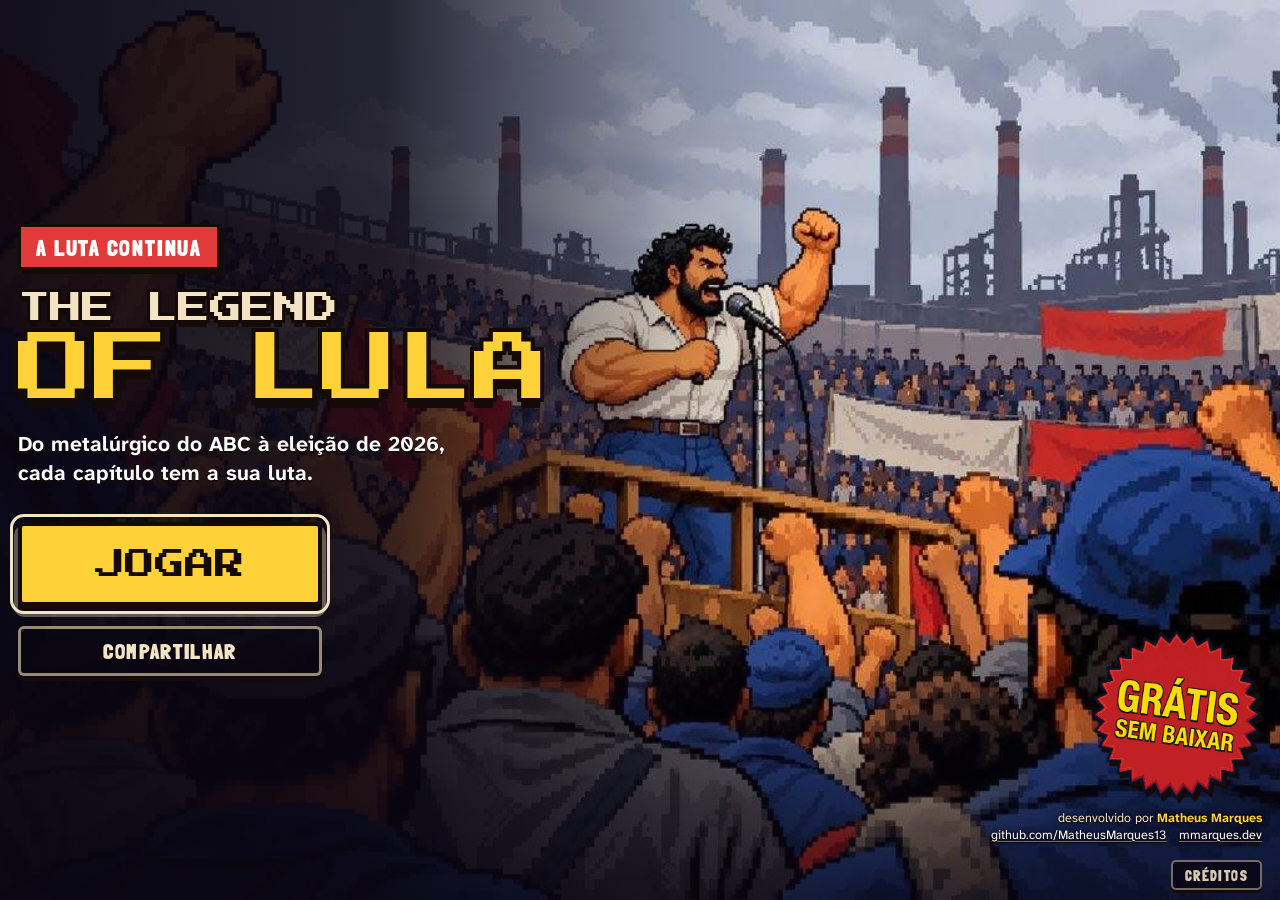
<file: index.html>
<!doctype html>
<html lang="pt-BR">
  <head>
    <meta charset="utf-8" />
    <meta name="viewport" content="width=device-width, initial-scale=1, minimum-scale=1, maximum-scale=1, user-scalable=no, viewport-fit=cover" />
    <meta name="theme-color" content="#0a0612" />
    <title>The Legend of Lula</title>
    <meta name="description" content="Do metalúrgico do ABC à eleição de 2026, cada capítulo da história tem a sua luta. Joga no navegador, no celular ou no PC, sem instalar." />
    <!-- o link com imagem no WhatsApp, X e Facebook. vite-ignore: o Vite deixa "/og.jpg" na raiz (com base './'
         ele trocaria por "./og.jpg", que esses leitores nao entendem). No ar desde 11/10/2026 (oficial: thelegendoflula.github.io; reserva: thelegendoflula.vercel.app): o endereco
         completo https://thelegendoflula.github.io/og.jpg nas duas linhas da imagem -->
    <meta property="og:type" content="website" />
    <meta property="og:locale" content="pt_BR" />
    <meta property="og:site_name" content="The Legend of Lula" />
    <meta property="og:title" content="The Legend of Lula" />
    <meta property="og:description" content="Do metalúrgico do ABC à eleição de 2026, cada capítulo da história tem a sua luta. Joga no navegador, no celular ou no PC, sem instalar." />
    <meta property="og:image" content="https://thelegendoflula.github.io/og.jpg?v=reeleito" />
    <meta property="og:url" content="https://thelegendoflula.github.io/" />
    <meta property="og:image:type" content="image/jpeg" />
    <meta property="og:image:width" content="1200" />
    <meta property="og:image:height" content="630" />
    <meta property="og:image:alt" content="Capa do jogo The Legend of Lula: o Lula de chapéu comanda os aliados contra a horda de vilões. Grátis e sem baixar." />
    <meta name="twitter:card" content="summary_large_image" />
    <meta name="twitter:title" content="The Legend of Lula" />
    <meta name="twitter:description" content="Do metalúrgico do ABC à eleição de 2026, cada capítulo da história tem a sua luta." />
    <meta name="twitter:image" content="https://thelegendoflula.github.io/og.jpg?v=reeleito" />
    <!-- celular: instalado (Android) ou pela Tela de Inicio (iPhone), abre sem barra nenhuma -->
    <link rel="manifest" href="./manifest.webmanifest" />
    <meta name="mobile-web-app-capable" content="yes" />
    <meta name="apple-mobile-web-app-capable" content="yes" />
    <meta name="apple-mobile-web-app-status-bar-style" content="black-translucent" />
    <meta name="apple-mobile-web-app-title" content="Lula" />
    <link rel="apple-touch-icon" href="./icone-180.png" />
    <link rel="icon" type="image/png" href="./icone-192.png" />
    <link rel="preconnect" href="https://fonts.googleapis.com" />
    <link rel="preconnect" href="https://fonts.gstatic.com" crossorigin />
    <link href="https://fonts.googleapis.com/css2?family=Atkinson+Hyperlegible+Next:wght@400;700&family=Londrina+Solid:wght@400;900&family=Press+Start+2P&display=swap" rel="stylesheet" />
    <!-- a capa fica aqui, e nao no style.css: aparece antes de o jogo (o JS e o CSS dele) chegar -->
    <style>#capa{--capa-ouro:#ffd23a;--capa-papel:#f2e4c4;--capa-tinta:#140b08;--capa-vermelho:#e23a3a;--capa-noite:#0a0612;--capa-gutter:max(18px, env(safe-area-inset-left), env(safe-area-inset-right));--capa-sai:.32s;z-index:9;background:var(--capa-noite);color:var(--capa-papel);transition:opacity var(--capa-sai) ease-out;font-family:Atkinson Hyperlegible Next,system-ui,-apple-system,BlinkMacSystemFont,Segoe UI,Roboto,Noto Sans,Ubuntu,Cantarell,Helvetica Neue,sans-serif;position:fixed;top:0;bottom:0;left:0;right:0;overflow:hidden}#capa.saindo{opacity:0;pointer-events:none}.capa-arte{object-fit:cover;object-position:55% 30%;width:100%;height:100%;position:absolute;top:0;bottom:0;left:0;right:0}.capa-veu{background:linear-gradient(90deg,#0a0612f0 0%,#0a0612d1 30%,#0a061233 52%,#0a061200 64%),linear-gradient(#0a061200 70%,#0a0612b3 100%);position:absolute;top:0;bottom:0;left:0;right:0}.capa-miolo{width:min(46rem,52vw);height:100%;padding:max(16px, env(safe-area-inset-top)) 0 max(16px, env(safe-area-inset-bottom)) var(--capa-gutter);flex-direction:column;justify-content:center;align-items:flex-start;gap:clamp(10px,2.6vmin,22px);display:flex;position:relative}.capa-cabeca,.capa-pe{display:contents}.capa-faixa{background:var(--capa-vermelho);color:#fff;border:3px solid var(--capa-tinta);letter-spacing:.08em;box-shadow:4px 4px 0 var(--capa-tinta);margin:0;padding:.45em .7em .35em;font:900 clamp(14px,2.6vmin,22px)/1 Londrina Solid,Impact,sans-serif}.capa-titulo{flex-direction:column;gap:.35em;margin:0;font-family:"Press Start 2P",monospace;font-weight:400;line-height:1;display:flex}.capa-the,.capa-lula{--c:var(--capa-tinta);text-shadow:var(--k) 0 0 var(--c), calc(var(--k) * -1) 0 0 var(--c), 0 var(--k) 0 var(--c), 0 calc(var(--k) * -1) 0 var(--c), var(--k) var(--k) 0 var(--c), calc(var(--k) * -1) var(--k) 0 var(--c), var(--k) calc(var(--k) * -1) 0 var(--c), calc(var(--k) * -1) calc(var(--k) * -1) 0 var(--c), 0 calc(var(--k) * 2.4) 0 var(--c)}.capa-the{--k:3px;color:var(--capa-papel);font-size:clamp(16px,3.6vmin,34px)}.capa-lula{--k:4px;color:var(--capa-ouro);font-size:clamp(30px,8.4vmin,84px)}.capa-linha{color:#fff;max-width:30em;text-shadow:0 2px 0 var(--capa-tinta);margin:0;font-size:clamp(15px,2.7vmin,21px);font-weight:700;line-height:1.35}.capa-jogar{min-width:min(19rem,100%);min-height:clamp(52px,11vmin,84px);color:var(--capa-tinta);background:var(--capa-ouro);border:4px solid var(--capa-tinta);box-shadow:0 7px 0 var(--capa-tinta), 0 7px 0 4px #f2e4c459;cursor:pointer;border-radius:6px;margin-top:clamp(4px,1.4vmin,14px);padding:.7em 1.4em .6em;font:400 clamp(18px,3.8vmin,30px)/1 "Press Start 2P",monospace;transition:transform 90ms ease-out,box-shadow 90ms ease-out,background-color .12s}.capa-jogar:hover:not(:disabled){background:#ffe066}.capa-jogar:active:not(:disabled){box-shadow:0 2px 0 var(--capa-tinta), 0 2px 0 4px #f2e4c459;transform:translateY(5px)}.capa-jogar:focus-visible{outline:3px solid var(--capa-papel);outline-offset:5px}.capa-jogar:disabled{cursor:progress;background:#b89a3a;font-size:clamp(13px,2.6vmin,20px)}.capa-dica{color:var(--capa-papel);text-shadow:0 1px 0 var(--capa-tinta);margin:0;font-size:clamp(13px,2.3vmin,17px);display:none}@media (pointer:coarse){.capa-dica{display:block}}#capa{--capa-selo:clamp(88px, 19vmin, 200px)}.capa-assina{right:var(--capa-gutter);bottom:calc(var(--capa-cred-baixo) + var(--capa-cred-alto) + 14px);max-width:calc(48vw - var(--capa-gutter) - 12px);flex-direction:column;align-items:flex-end;gap:10px;display:flex;position:absolute}@media (orientation:landscape) and (pointer:coarse) and (max-width:705px){.capa-assina{bottom:calc(var(--capa-cred-baixo) + var(--capa-cred-alto) + 24px)}}.capa-selo{width:var(--capa-selo);height:auto;filter:drop-shadow(3px 4px 0 var(--capa-tinta));display:block}.capa-autor{text-align:right;color:var(--capa-papel);text-shadow:0 1px 0 var(--capa-tinta), 0 0 6px #0a0612f2, 0 0 2px var(--capa-noite);margin:0;font-size:clamp(12px,1.4vmin,13px);line-height:1.4}.capa-autor b{color:var(--capa-ouro);font-weight:700}.capa-links{flex-wrap:wrap;justify-content:flex-end;column-gap:1em;display:flex}.capa-autor a{color:#fff;text-underline-offset:2px;margin:-4px 0;padding:4px 0;-webkit-text-decoration:underline #ffd23a8c;text-decoration:underline #ffd23a8c}.capa-autor a:hover{color:var(--capa-ouro);text-decoration-color:currentColor}.capa-autor a:focus-visible{color:var(--capa-ouro);text-decoration-color:currentColor}.capa-autor a:focus-visible{outline:2px solid var(--capa-ouro);outline-offset:2px}@media (orientation:portrait){.capa-veu{background:linear-gradient(#0a0612e6 0%,#0a06128c 24%,#0a061200 40%),linear-gradient(#0a061200 50%,#0a0612cc 72%,#0a0612f2 100%)}.capa-miolo{text-align:center;width:100%;padding:max(28px, env(safe-area-inset-top)) var(--capa-gutter) max(24px, env(safe-area-inset-bottom));justify-content:space-between;align-items:center}.capa-cabeca,.capa-pe{flex-direction:column;align-items:center;gap:14px;width:100%;display:flex}.capa-titulo{align-items:center}.capa-the{font-size:clamp(15px,5vw,26px)}.capa-lula{font-size:clamp(30px,11vw,60px)}.capa-linha{text-wrap:balance;font-size:clamp(15px,4.2vw,19px)}.capa-quebra{display:none}.capa-dica{text-wrap:balance}.capa-jogar{width:100%;max-width:22rem;min-height:64px;font-size:clamp(20px,6vw,28px)}.capa-jogar:disabled{font-size:clamp(14px,4.2vw,20px)}#capa{flex-direction:column;display:flex}.capa-miolo{flex:1 1 0;height:auto;min-height:0;padding-bottom:26px}.capa-assina{max-width:none;margin:0 var(--capa-gutter) calc(var(--capa-cred-baixo) + var(--capa-cred-alto) + 8px);align-items:center;position:relative;bottom:auto;right:auto}.capa-autor{text-align:center}.capa-links{justify-content:center}.capa-assina{margin-bottom:calc(var(--capa-cred-baixo) + var(--capa-cred-alto) + 14px)}}@media (prefers-reduced-motion:reduce){#capa,.capa-jogar{transition:none}}#capa[hidden]{display:none}.capa-acoes{flex-direction:column;align-items:stretch;gap:clamp(15px,2.6vmin,20px);min-width:min(19rem,100%);max-width:100%;margin-top:clamp(4px,1.4vmin,14px);display:flex}.capa-acoes .capa-jogar{margin-top:0}.capa-compartilhar{white-space:nowrap;letter-spacing:.08em;text-transform:uppercase;min-height:clamp(36px,8.4vmin,50px);color:var(--capa-papel);box-shadow:0 5px 0 var(--capa-tinta);cursor:pointer;background:#0a0612b8;border:3px solid #f2e4c499;border-radius:6px;padding:.5em 1.1em .4em;font:900 clamp(15px,2.8vmin,21px)/1 Londrina Solid,Impact,sans-serif;transition:color .12s,border-color .12s,transform 90ms ease-out,box-shadow 90ms ease-out}.capa-compartilhar:hover:not(:disabled){color:var(--capa-ouro);border-color:var(--capa-ouro);outline:none}.capa-compartilhar:focus-visible{color:var(--capa-ouro);border-color:var(--capa-ouro);outline:none}.capa-compartilhar:active:not(:disabled){box-shadow:0 1px 0 var(--capa-tinta);transform:translateY(4px)}.capa-compartilhar:disabled{opacity:.5;cursor:default}#capa{--capa-cred-baixo:max(10px, env(safe-area-inset-bottom));--capa-cred-alto:31px}.capa-creditos{right:var(--capa-gutter);bottom:var(--capa-cred-baixo);letter-spacing:.1em;text-transform:uppercase;color:#f2e4c4e0;min-height:28px;box-shadow:0 3px 0 var(--capa-tinta);cursor:pointer;background:#0a0612cc;border:2px solid #f2e4c473;border-radius:5px;margin:0;padding:7px 12px 5px;font:900 14px/1 Londrina Solid,Impact,sans-serif;transition:color .12s,border-color .12s,transform 90ms ease-out,box-shadow 90ms ease-out;position:absolute}.capa-creditos:hover:not(:disabled){color:var(--capa-ouro);border-color:var(--capa-ouro);outline:none}.capa-creditos:focus-visible{color:var(--capa-ouro);border-color:var(--capa-ouro);outline:none}.capa-creditos:active:not(:disabled){box-shadow:0 1px 0 var(--capa-tinta);transform:translateY(2px)}.capa-creditos:disabled{visibility:hidden}@media (orientation:portrait){#capa{--capa-selo:clamp(64px, min(24vw, 12vh), 120px)}.capa-acoes{width:100%;max-width:22rem}}@media (orientation:portrait) and (max-height:699px){#capa{--capa-selo:clamp(60px, calc(12vh - 6px), 120px)}}@media (orientation:portrait) and (min-width:560px){.capa-assina{margin-bottom:calc(var(--capa-cred-baixo) - 2px)}}@media (orientation:portrait) and (pointer:coarse){.capa-miolo{padding-bottom:14px}}@media (prefers-reduced-motion:reduce){.capa-compartilhar,.capa-creditos{transition:none}}</style>
    <script type="module" crossorigin src="./assets/index-C98iVT8o.js"></script>
    <link rel="stylesheet" crossorigin href="./assets/index-jkGeHGiu.css">
  </head>
  <body>
    <!-- a area visivel e a area segura (src/movel/tela.ts mede por ela) -->
    <div id="sonda-segura" aria-hidden="true"></div>
    <!-- na luta do tablet: a placa de metal desenhada atras de tudo e a moldura desenhada em volta da tela do jogo
         (no celular os controles ficam por cima da luta, sem as duas) -->
    <div id="painel" aria-hidden="true"></div>
    <main id="jogo" aria-label="The Legend of Lula"></main>
    <div id="moldura" aria-hidden="true"></div>
    <div id="hud">
      <div id="controles" class="escondido">
        <div id="zona-joystick"></div>
        <div id="manete" aria-hidden="true"></div>
        <!-- cada botao recebe do ui.ts as camadas desenhadas (casco, tampa, icone, anel, halo) -->
        <div id="botoes">
          <button id="bt-soco" class="bt" type="button" aria-label="Soco"></button>
          <button id="bt-pulo" class="bt" type="button" aria-label="Pulo"></button>
          <button id="bt-dash" class="bt carga" type="button" aria-label="Dash"></button>
          <button id="bt-super" class="bt carga sem-energia" type="button" aria-label="Super, gasta a barra inteira"></button>
          <button id="bt-raio" class="bt carga sem-energia" type="button" aria-label="Raio, Luz para Todos"></button>
          <button id="bt-onda" class="bt carga sem-energia" type="button" aria-label="Onda, Transposição"></button>
          <button id="bt-leao" class="bt carga sem-energia" type="button" aria-label="Leão do Imposto de Renda"></button>
          <button id="bt-aliado" class="bt carga escondido" type="button" aria-label="Chamar aliado"></button>
        </div>
        <div id="teclas" aria-hidden="true">
          <span id="tc-soco" class="tc"><kbd>J</kbd>SOCO</span>
          <span id="tc-pulo" class="tc"><kbd>K</kbd>PULO</span>
          <span id="tc-dash" class="tc carga"><kbd>L</kbd>DASH</span>
          <span id="tc-raio" class="tc carga sem-energia"><kbd>I</kbd><span class="rot">RAIO</span><i class="custo"></i></span>
          <span id="tc-onda" class="tc carga sem-energia"><kbd>O</kbd><span class="rot">ONDA</span><i class="custo"></i></span>
          <span id="tc-leao" class="tc carga sem-energia"><kbd>P</kbd><span class="rot">LEÃO</span><i class="custo"></i></span>
          <span id="tc-super" class="tc carga sem-energia"><kbd>ESPAÇO</kbd><span class="rot">SUPER</span><i class="custo"></i></span>
          <span id="tc-aliado" class="tc carga escondido"><kbd>U</kbd>ALIADO</span>
        </div>
      </div>
      <!-- a pausa (src/pausa/): no canto de cima a direita, na luta e na historia (na luta do celular, o canto que
           src/movel/layout.ts reserva); o icone desenhado entra pelo pausa.ts -->
      <button id="bt-pausa" type="button" tabindex="-1" aria-label="Pausar o jogo (Esc)" hidden>
        <img class="pausa-ic" alt="" draggable="false" />
        <span class="pausa-rot">PAUSA</span>
        <kbd class="pausa-kbd">ESC</kbd>
      </button>
      <!-- celular em pe: o jogo para; o icone desenhado entra pelo ui.ts -->
      <div id="girar">
        <img class="girar-ic" alt="" hidden />
        <b>Gire o celular</b>
        <span class="girar-tela-cheia">Toque para jogar deitado em tela cheia</span>
        <span class="girar-iphone">Não girou? Desligue o Bloqueio de Rotação</span>
      </div>
    </div>
    <!-- o menu de pausa e o seletor de capitulos (src/pausa/): por cima de tudo, com a cena de baixo parada -->
    <div id="pausa" role="dialog" aria-modal="true" aria-labelledby="pausa-titulo" hidden>
      <div class="pausa-folha"></div>
    </div>
    <!-- iPhone no Safari: uma vez so, ensina a abrir pela Tela de Inicio (src/movel/tela_cheia.ts) -->
    <div id="dica-iphone" role="dialog" aria-label="Tela cheia no iPhone" hidden>
      <img class="dica-ic" alt="" hidden />
      <p><b>Tela cheia no iPhone:</b> Compartilhar (no iOS 26 fica no •••) › Adicionar à Tela de Início. Depois abra o jogo pelo ícone.</p>
      <span class="dica-ok">OK</span>
    </div>
    <!-- a pagina ficou ampliada mesmo assim: o jogo para e isto ensina a voltar (src/movel/sem_zoom.ts) -->
    <div id="aviso-zoom" role="alert" hidden>
      <p>A tela ficou ampliada. Toque duas vezes ou junte dois dedos para voltar.</p>
      <button type="button">Recarregar</button>
    </div>
    <!-- a capa: o que aparece na hora para quem abre o link (o titulo, a ilustracao do capitulo 1 e o JOGAR);
         o Phaser carrega por tras e o JOGAR (ligado pelo main.ts) e o 1o gesto, que libera o som e a tela cheia -->
    <section id="capa" aria-labelledby="capa-titulo">
      <img class="capa-arte" src="./capa.jpg" alt="" width="1280" height="720" fetchpriority="high" decoding="async" draggable="false" />
      <div class="capa-veu" aria-hidden="true"></div>
      <div class="capa-miolo">
        <div class="capa-cabeca">
          <p class="capa-faixa">A LUTA CONTINUA</p>
          <h1 id="capa-titulo" class="capa-titulo"><span class="capa-the">THE LEGEND</span> <span class="capa-lula">OF LULA</span></h1>
        </div>
        <div class="capa-pe">
          <p class="capa-linha">Do metalúrgico do ABC à eleição de 2026,<br class="capa-quebra" /> cada capítulo tem a sua luta.</p>
          <div class="capa-acoes">
            <button id="capa-jogar" class="capa-jogar" type="button" disabled>CARREGANDO…</button>
            <!-- embaixo do JOGAR, secundario, sem disputar com ele: abre o painel de src/compartilhar.ts (ligado pelo main.ts) -->
            <button id="capa-compartilhar" class="capa-compartilhar" type="button" disabled>Compartilhar</button>
          </div>
          <p class="capa-dica">Jogue com o celular deitado.</p>
        </div>
      </div>
      <!-- os creditos, num botao pequeno no canto do rodape (pedido do dono): abrem o painel de src/creditos_html.ts -->
      <button id="capa-creditos" class="capa-creditos" type="button" disabled>Créditos</button>
      <!-- acima do CREDITOS: o selo de venda e, logo abaixo dele, quem fez o jogo, pequeno (pedido do dono, 11/10) -->
      <footer class="capa-assina">
        <img class="capa-selo" src="./selo_gratis.png" alt="Grátis e sem baixar" width="480" height="477" decoding="async" draggable="false" />
        <p class="capa-autor">
          desenvolvido por <b>Matheus Marques</b>
          <span class="capa-links">
            <a href="https://github.com/MatheusMarques13" target="_blank" rel="noopener noreferrer">github.com/MatheusMarques13</a>
            <a href="https://mmarques.dev" target="_blank" rel="noopener noreferrer">mmarques.dev</a>
          </span>
        </p>
      </footer>
    </section>
  </body>
</html>
</file>
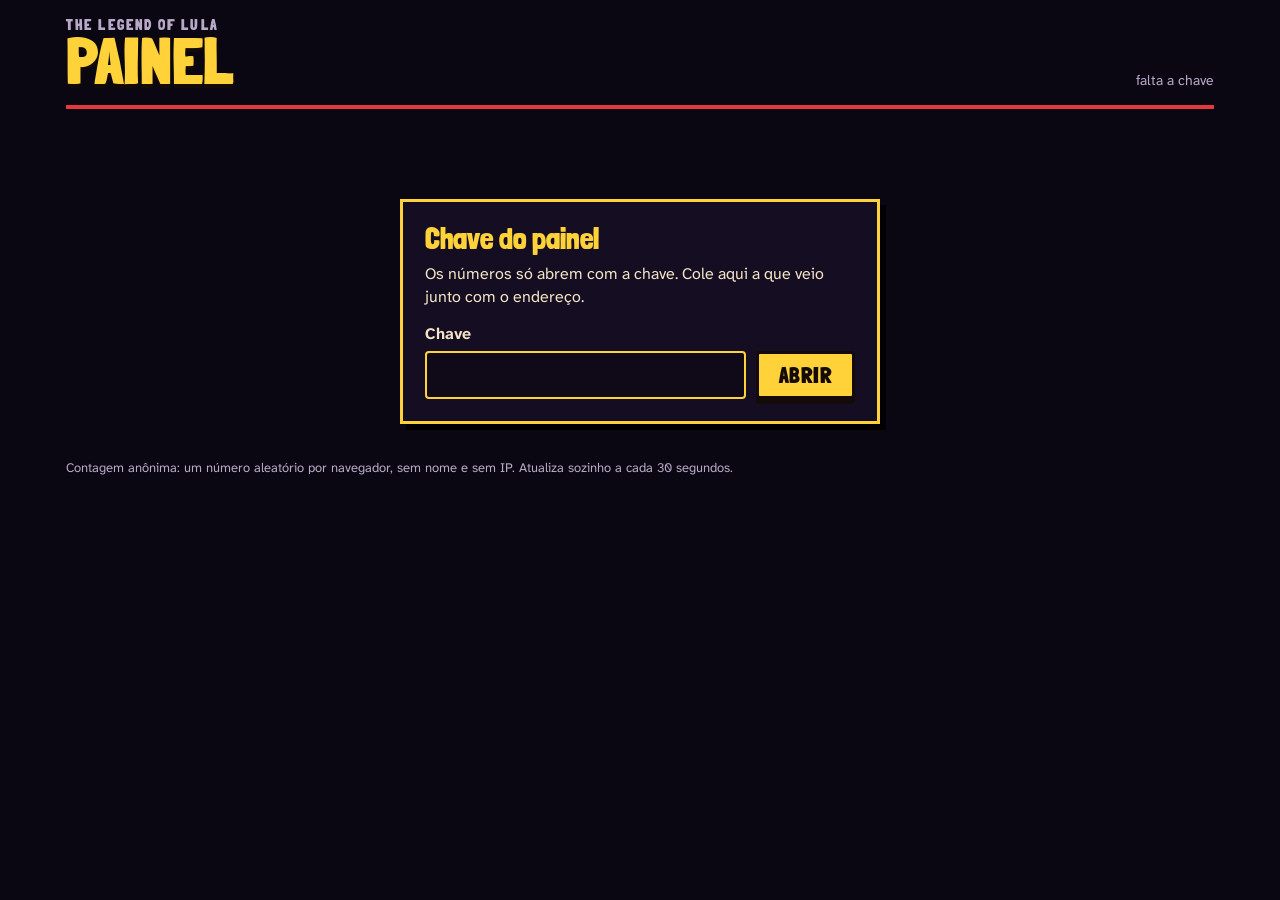
<file: painel.html>
<!doctype html>
<html lang="pt-BR">
  <head>
    <meta charset="utf-8" />
    <meta name="viewport" content="width=device-width, initial-scale=1, viewport-fit=cover" />
    <meta name="robots" content="noindex, nofollow" />
    <meta name="referrer" content="no-referrer" />
    <meta name="theme-color" content="#0a0612" />
    <title>Painel do Lula</title>
    <!-- o painel do dono: quantas pessoas abriram o link, jogaram, ate onde chegaram e quantas jogam agora.
         Nao tem link em lugar nenhum; abre com a chave no fim do endereco (painel.html#k=...). Os numeros vem da
         funcao lula_painel (Supabase, projeto code-quest), que so responde com a chave certa. Tudo o que vem do
         banco entra como texto (textContent), nunca como HTML: a origem e escrita por quem acessa o jogo.
         A CSP do vercel.json libera o script do fim da pagina pelo sha256: mudou o script, recalcule o hash la -->
    <link rel="preconnect" href="https://fonts.googleapis.com" />
    <link rel="preconnect" href="https://fonts.gstatic.com" crossorigin />
    <link href="https://fonts.googleapis.com/css2?family=Atkinson+Hyperlegible+Next:wght@400;700&family=Londrina+Solid:wght@400;900&display=swap" rel="stylesheet" />
    <style>
      :root { --noite: #0a0612; --chapa: #150d22; --chapa-funda: #100918; --borda: #2c1d40; --ouro: #ffd23a; --papel: #f2e4c4;
        --mudo: #b9a9c9; --tinta: #140b08; --vermelho: #e23a3a; --s-abriram: #4f7fd3; --s-jogaram: #d9443d;
        --gutter: max(16px, env(safe-area-inset-left), env(safe-area-inset-right)); --vao: clamp(12px, 2.4vw, 22px);
        --cartaz: 'Londrina Solid', Impact, sans-serif; --texto: 'Atkinson Hyperlegible Next', system-ui, sans-serif;
        color-scheme: dark; }
      * { box-sizing: border-box; }
      html { -webkit-text-size-adjust: 100%; text-size-adjust: 100%; background: var(--noite); }
      body { margin: 0; min-height: 100vh; background: var(--noite); color: var(--papel); font: 400 16px/1.45 var(--texto); }
      .painel { max-width: 1180px; margin: 0 auto; padding: max(18px, env(safe-area-inset-top)) var(--gutter) 40px; }
      h1, h2, p { margin: 0; }
      [hidden] { display: none !important; }

      /* o topo: o nome do jogo pequeno, PAINEL grande, e a hora da ultima leitura */
      .topo { display: flex; flex-wrap: wrap; align-items: flex-end; justify-content: space-between; gap: 6px 18px;
        padding-bottom: 14px; margin-bottom: var(--vao); border-bottom: 4px solid var(--vermelho); }
      .marca { font: 900 15px/1 var(--cartaz); letter-spacing: .14em; color: var(--mudo); }
      .topo h1 { font: 900 clamp(40px, 8vw, 64px)/.9 var(--cartaz); color: var(--ouro); text-shadow: 0 4px 0 var(--tinta); }
      .estado { font-size: 14px; color: var(--mudo); }
      .estado.ruim { color: #ffb3ad; }

      /* a porta: sem a chave certa, so o campo */
      .porta { max-width: 30rem; margin: 10vh auto 0; padding: 22px; background: var(--chapa); border: 3px solid var(--ouro);
        box-shadow: 6px 6px 0 #000; }
      .porta h2 { font: 900 30px/1 var(--cartaz); color: var(--ouro); margin-bottom: 8px; }
      .porta label { display: block; margin: 14px 0 6px; font-weight: 700; }
      .porta-linha { display: flex; gap: 10px; flex-wrap: wrap; }
      .porta input { flex: 1 1 12rem; min-width: 0; min-height: 48px; padding: 0 12px; font: 400 16px var(--texto); color: var(--papel);
        background: var(--chapa-funda); border: 2px solid var(--borda); border-radius: 4px; }
      .porta input:focus { outline: none; border-color: var(--ouro); }
      .porta-erro { margin-top: 10px; color: #ffb3ad; font-weight: 700; }
      .botao { min-height: 48px; padding: 0 20px; font: 900 22px/1 var(--cartaz); letter-spacing: .04em; color: var(--tinta); background: var(--ouro);
        border: 3px solid var(--tinta); border-radius: 4px; box-shadow: 0 5px 0 var(--tinta); cursor: pointer;
        transition: transform 80ms ease-out, box-shadow 80ms ease-out; }
      .botao:hover { background: #ffe066; }
      .botao:active { transform: translateY(4px); box-shadow: 0 1px 0 var(--tinta); }
      .botao:focus-visible, .coluna:focus-visible, summary:focus-visible { outline: 3px solid var(--papel); outline-offset: 3px; }

      /* a grade: JOGANDO AGORA grande a esquerda, os totais a direita; embaixo os graficos */
      .grade { display: grid; grid-template-columns: repeat(12, minmax(0, 1fr)); gap: var(--vao); }
      .grade > * { grid-column: 1 / -1; }
      .chapa { min-width: 0; background: var(--chapa); border: 2px solid var(--borda); border-radius: 6px; padding: clamp(14px, 2.4vw, 22px); }
      @media (min-width: 860px) {
        .agora { grid-column: 1 / 6; }
        .totais { grid-column: 6 / -1; }
        .capitulos { grid-column: 1 / 8; }
        .aparelhos { grid-column: 8 / -1; }
        .origens { grid-column: 8 / -1; }
        .dias { grid-column: 1 / 8; }
      }

      .agora { position: relative; display: flex; flex-direction: column; justify-content: center; gap: 4px; min-height: 230px;
        border: 3px solid var(--ouro); box-shadow: 7px 7px 0 #000; }
      .ao-vivo { align-self: flex-start; padding: 4px 8px 3px; font: 900 14px/1 var(--cartaz); letter-spacing: .12em; color: #fff;
        background: var(--vermelho); border: 2px solid var(--tinta); }
      .agora .rotulo-grande { margin: 10px 0 0; font: 900 clamp(26px, 4vw, 34px)/1 var(--cartaz); letter-spacing: .03em; color: var(--papel); }
      .gigante { font: 900 clamp(96px, 22vw, 168px)/.86 var(--cartaz); color: var(--ouro); font-variant-numeric: tabular-nums;
        text-shadow: 0 6px 0 var(--tinta), 6px 6px 0 var(--tinta); }
      .agora .nota { color: var(--mudo); }

      .totais { display: grid; grid-template-columns: repeat(2, minmax(0, 1fr)); gap: var(--vao); padding: 0; background: none; border: 0; }
      .total { display: flex; flex-direction: column; gap: 4px; }
      .total .rotulo { font: 900 15px/1.1 var(--cartaz); letter-spacing: .1em; color: var(--mudo); }
      .total .numero { font: 900 clamp(40px, 7vw, 56px)/1 var(--cartaz); color: var(--papel); font-variant-numeric: tabular-nums; }
      .total .nota { font-size: 14px; color: var(--mudo); }
      .total.hoje { border-color: #5a3b2a; background: #1d1220; }
      .total.hoje .numero { color: var(--ouro); }

      .chapa h2 { display: flex; align-items: baseline; gap: 10px; font: 900 clamp(22px, 3.4vw, 28px)/1.05 var(--cartaz); color: var(--ouro);
        margin-bottom: 4px; }
      .chapa h2::before { content: ''; flex: none; width: 10px; height: .7em; background: var(--vermelho); }
      .explica { font-size: 14px; color: var(--mudo); margin-bottom: 14px; max-width: 42em; }
      .vazio { color: var(--mudo); font-style: italic; }

      /* barras deitadas: um so tom (o ouro), o numero em texto ao lado */
      .barras { list-style: none; margin: 0; padding: 0; display: grid; gap: 10px; }
      .barra { display: grid; grid-template-columns: minmax(0, 1fr) auto; gap: 4px 10px; align-items: center; }
      .barra-nome { font-size: 15px; font-weight: 700; overflow-wrap: anywhere; }
      .barra-nome small { font-weight: 400; color: var(--mudo); }
      .barra-num { font: 900 22px/1 var(--cartaz); font-variant-numeric: tabular-nums; text-align: right; }
      .barra-trilho { grid-column: 1 / -1; height: 14px; background: var(--chapa-funda); border-radius: 0 4px 4px 0; }
      .barra-cheia { display: block; height: 100%; width: calc(var(--v, 0) * 100%); min-width: 2px; background: var(--ouro); border-radius: 0 4px 4px 0; }

      /* por dia: cada coluna e o total que abriu; a parte vermelha de baixo, quem jogou */
      .legenda { display: flex; flex-wrap: wrap; gap: 6px 16px; margin-bottom: 10px; font-size: 14px; }
      .legenda span { display: inline-flex; align-items: center; gap: 6px; }
      .legenda i { width: 12px; height: 12px; border-radius: 2px; }
      .leg-abriram { background: var(--s-abriram); }
      .leg-jogaram { background: var(--s-jogaram); }
      .grafico { position: relative; padding-top: 22px; }
      .teto { position: absolute; top: 0; left: 0; font-size: 12px; color: var(--mudo); }
      .colunas { display: flex; align-items: flex-end; gap: 2px; height: 180px; border-bottom: 2px solid var(--borda);
        background: linear-gradient(var(--borda), var(--borda)) 0 0 / 100% 1px no-repeat; }
      .coluna { flex: 1 1 0; min-width: 0; height: 100%; display: flex; flex-direction: column; justify-content: flex-end; padding: 0; margin: 0;
        background: none; border: 0; cursor: pointer; }
      .coluna:hover .so-abriu, .coluna.marcada .so-abriu { filter: brightness(1.25); }
      .coluna:hover .jogou, .coluna.marcada .jogou { filter: brightness(1.2); }
      .so-abriu, .jogou { min-height: 2px; }
      .so-abriu { display: block; background: var(--s-abriram); border-radius: 3px 3px 0 0; }
      .jogou { display: block; background: var(--s-jogaram); }
      .so-abriu + .jogou { border-top: 2px solid var(--chapa); }
      .jogou:first-child { border-radius: 3px 3px 0 0; }
      .eixo { display: flex; gap: 2px; margin-top: 6px; font-size: 12px; color: var(--mudo); }
      .eixo span { flex: 1 1 0; min-width: 0; text-align: center; white-space: nowrap; overflow: visible; }
      .tabela { margin-top: 14px; font-size: 14px; }
      .tabela summary { cursor: pointer; color: var(--mudo); }
      .tabela table { width: 100%; margin-top: 8px; border-collapse: collapse; font-variant-numeric: tabular-nums; }
      .tabela th, .tabela td { padding: 4px 6px; text-align: right; border-bottom: 1px solid var(--borda); }
      .tabela th:first-child, .tabela td:first-child { text-align: left; }

      #dica { position: fixed; z-index: 5; max-width: 15rem; padding: 8px 10px; font-size: 14px; line-height: 1.35; pointer-events: none;
        background: var(--tinta); color: var(--papel); border: 2px solid var(--ouro); box-shadow: 4px 4px 0 #000; }
      #dica b { font-family: var(--cartaz); font-weight: 900; font-size: 17px; color: var(--ouro); }

      .rodape { margin-top: calc(var(--vao) * 1.6); font-size: 13px; color: var(--mudo); }
      @media (prefers-reduced-motion: reduce) { .botao { transition: none; } }
    </style>
  </head>
  <body>
    <main class="painel">
      <header class="topo">
        <div>
          <p class="marca">THE LEGEND OF LULA</p>
          <h1>PAINEL</h1>
        </div>
        <p class="estado" id="estado" aria-live="polite">abrindo…</p>
      </header>

      <section class="porta" id="porta" aria-labelledby="porta-titulo" hidden>
        <h2 id="porta-titulo">Chave do painel</h2>
        <p>Os números só abrem com a chave. Cole aqui a que veio junto com o endereço.</p>
        <form id="porta-form" autocomplete="off">
          <label for="porta-chave">Chave</label>
          <div class="porta-linha">
            <input id="porta-chave" name="chave" type="text" spellcheck="false" autocapitalize="off" autocomplete="off" required />
            <button class="botao" type="submit">ABRIR</button>
          </div>
          <p class="porta-erro" id="porta-erro" role="alert" hidden>Essa chave não abre o painel.</p>
        </form>
      </section>

      <div class="grade" id="dados" hidden>
        <section class="chapa agora" aria-labelledby="t-agora">
          <p class="ao-vivo">AO VIVO</p>
          <h2 class="rotulo-grande" id="t-agora">JOGANDO AGORA</h2>
          <p class="gigante" id="v-jogando">0</p>
          <p class="nota"><span id="v-agora">0</span> com o jogo aberto nos últimos 2 minutos</p>
        </section>

        <section class="totais" aria-label="Totais">
          <div class="chapa total">
            <p class="rotulo">ABRIRAM O LINK</p>
            <p class="numero" id="v-abriram">0</p>
            <p class="nota" id="n-acessos">0 acessos</p>
          </div>
          <div class="chapa total">
            <p class="rotulo">JOGARAM</p>
            <p class="numero" id="v-jogaram">0</p>
            <p class="nota" id="n-jogaram">de quem abriu</p>
          </div>
          <div class="chapa total">
            <p class="rotulo">ZERARAM</p>
            <p class="numero" id="v-zeraram">0</p>
            <p class="nota" id="n-zeraram">de quem jogou</p>
          </div>
          <div class="chapa total hoje">
            <p class="rotulo">HOJE</p>
            <p class="numero" id="v-hoje">0</p>
            <p class="nota" id="n-hoje">abriram · 0 jogaram</p>
          </div>
        </section>

        <section class="chapa capitulos" aria-labelledby="t-capitulos">
          <h2 id="t-capitulos">ATÉ ONDE CHEGARAM</h2>
          <p class="explica">O capítulo mais longe que cada pessoa começou numa visita. Quem voltou outro dia conta de novo no capítulo
            em que parou da outra vez.</p>
          <ol class="barras" id="l-capitulos"></ol>
        </section>

        <section class="chapa aparelhos" aria-labelledby="t-aparelhos">
          <h2 id="t-aparelhos">POR APARELHO</h2>
          <p class="explica">Pessoas que abriram o link, por aparelho.</p>
          <ol class="barras" id="l-aparelhos"></ol>
        </section>

        <section class="chapa dias" aria-labelledby="t-dias">
          <h2 id="t-dias">POR DIA</h2>
          <p class="explica">Os últimos 30 dias, no horário de Brasília. Toque numa coluna para ver os números.</p>
          <div class="legenda" aria-hidden="true">
            <span><i class="leg-abriram"></i>abriram (a coluna inteira)</span>
            <span><i class="leg-jogaram"></i>jogaram (a parte de baixo)</span>
          </div>
          <div class="grafico">
            <p class="teto" id="v-teto"></p>
            <div class="colunas" id="l-dias" role="list"></div>
            <div class="eixo" id="l-eixo" aria-hidden="true"></div>
          </div>
          <details class="tabela">
            <summary>ver os números de cada dia</summary>
            <table>
              <thead><tr><th scope="col">Dia</th><th scope="col">Abriram</th><th scope="col">Jogaram</th></tr></thead>
              <tbody id="l-tabela"></tbody>
            </table>
          </details>
        </section>

        <section class="chapa origens" aria-labelledby="t-origens">
          <h2 id="t-origens">DE ONDE VIERAM</h2>
          <p class="explica">Acessos por origem: o site de onde a pessoa clicou, ou o utm_source do link. Direto é link colado ou aberto
            de dentro de um aplicativo (o WhatsApp não diz de onde veio).</p>
          <ol class="barras" id="l-origens"></ol>
        </section>
      </div>

      <p class="rodape">Contagem anônima: um número aleatório por navegador, sem nome e sem IP. Atualiza sozinho a cada 30 segundos.</p>
    </main>
    <div id="dica" role="tooltip" hidden></div>
    <script>
      'use strict';
      (function () {
        var URL_PAINEL = 'https://pqytpynhhknigmncgufx.supabase.co/rest/v1/rpc/lula_painel';
        var CHAVE_PUBLICA = 'sb_publishable_9oL2aAxCVW3AtGmV1SnhnQ_2e7NP6tC';
        var A_CADA_MS = 30000;
        var DIAS = 30;
        var FUSO = 'America/Sao_Paulo';
        var CAPITULOS = { 1: 'O Metalúrgico', 2: 'O Operário no Planalto', 3: 'A Primeira Presidenta', 4: 'O Eleito', 5: 'O Presidente',
          6: 'Vida Além do Trabalho', 7: 'A Luta Continua' };
        var APARELHOS = { iphone: 'iPhone', android: 'Android', ipad: 'iPad', 'android-tablet': 'Tablet Android', 'pc-windows': 'PC com Windows',
          'pc-mac': 'Mac', 'pc-linux': 'PC com Linux', chromebook: 'Chromebook', outro: 'Outro', '?': 'Não identificado' };
        var ORIGENS = { direto: 'Direto', 'l.instagram.com': 'Instagram', 'instagram.com': 'Instagram', instagram: 'Instagram',
          't.co': 'X (Twitter)', 'x.com': 'X (Twitter)', 'twitter.com': 'X (Twitter)', 'facebook.com': 'Facebook', 'm.facebook.com': 'Facebook',
          'l.facebook.com': 'Facebook', 'lm.facebook.com': 'Facebook', 'google.com': 'Google', 'google.com.br': 'Google',
          whatsapp: 'WhatsApp', 'wa.me': 'WhatsApp', 'web.whatsapp.com': 'WhatsApp', 'youtube.com': 'YouTube', 'm.youtube.com': 'YouTube',
          'tiktok.com': 'TikTok', 'threads.net': 'Threads', 'bsky.app': 'Bluesky' };
        var fmt = new Intl.NumberFormat('pt-BR');
        var hora = new Intl.DateTimeFormat('pt-BR', { hour: '2-digit', minute: '2-digit', second: '2-digit' });
        var chave = '';
        var ultima = 0;
        var pedindo = false;
        var $ = function (id) { return document.getElementById(id); };

        function num(x) { var n = Number(x); return Number.isFinite(n) && n > 0 ? n : 0; }
        function lista(x) { return Array.isArray(x) ? x : []; }
        function texto(el, t) { el.textContent = t; return el; }
        function novo(tag, classe, t) { var el = document.createElement(tag); if (classe) el.className = classe; if (t != null) el.textContent = t; return el; }
        function porcento(parte, todo) { return todo > 0 ? Math.round((parte / todo) * 100) + '%' : '—'; }

        // ---------------------------------------------------------------- a chave
        function chaveDoEndereco() {
          try { return (new URLSearchParams(location.hash.slice(1)).get('k') || '').trim(); } catch (e) { return ''; }
        }
        function mostrarPorta(errou) {
          $('dados').hidden = true;
          $('porta').hidden = false;
          $('porta-erro').hidden = !errou;
          texto($('estado'), errou ? 'chave errada' : 'falta a chave');
          $('porta-chave').focus();
        }
        $('porta-form').addEventListener('submit', function (e) {
          e.preventDefault();
          var k = $('porta-chave').value.trim();
          if (!k) return;
          history.replaceState(null, '', '#k=' + encodeURIComponent(k));
          abrir();
        });
        window.addEventListener('hashchange', abrir);

        // ---------------------------------------------------------------- a leitura
        function pedir() {
          return fetch(URL_PAINEL, {
            method: 'POST', cache: 'no-store', credentials: 'omit', referrerPolicy: 'no-referrer',
            headers: { apikey: CHAVE_PUBLICA, 'Content-Type': 'application/json' }, body: JSON.stringify({ p_chave: chave })
          }).then(function (r) {
            if (!r.ok) throw new Error('resposta ' + r.status);
            return r.json();
          });
        }
        function ler() {
          if (!chave || pedindo) return;
          pedindo = true;
          pedir().then(function (d) {
            if (!d || typeof d !== 'object' || d.erro) { chave = ''; history.replaceState(null, '', location.pathname); mostrarPorta(true); return; }
            ultima = Date.now();
            $('porta').hidden = true;
            $('dados').hidden = false;
            desenhar(d);
            var est = texto($('estado'), 'atualizado às ' + hora.format(new Date()));
            est.classList.remove('ruim');
          }).catch(function () {
            var est = texto($('estado'), 'sem conexão com o banco: tento de novo em 30 s');
            est.classList.add('ruim');
          }).then(function () { pedindo = false; });
        }
        function abrir() {
          chave = chaveDoEndereco();
          if (!chave) { mostrarPorta(false); return; }
          texto($('estado'), 'lendo…');
          ler();
        }
        setInterval(function () { if (document.visibilityState === 'visible') ler(); }, A_CADA_MS);
        document.addEventListener('visibilitychange', function () {
          if (document.visibilityState === 'visible' && Date.now() - ultima >= A_CADA_MS) ler();
        });

        // ---------------------------------------------------------------- o desenho
        function desenhar(d) {
          var abriram = num(d.abriram), jogaram = num(d.jogaram), zeraram = num(d.zeraram);
          texto($('v-jogando'), fmt.format(num(d.jogando_agora)));
          texto($('v-agora'), fmt.format(num(d.agora)));
          texto($('v-abriram'), fmt.format(abriram));
          texto($('n-acessos'), fmt.format(num(d.acessos)) + ' acessos no total');
          texto($('v-jogaram'), fmt.format(jogaram));
          texto($('n-jogaram'), porcento(jogaram, abriram) + ' de quem abriu');
          texto($('v-zeraram'), fmt.format(zeraram));
          texto($('n-zeraram'), porcento(zeraram, jogaram) + ' de quem jogou');
          texto($('v-hoje'), fmt.format(num(d.hoje_abriram)));
          texto($('n-hoje'), 'abriram · ' + fmt.format(num(d.hoje_jogaram)) + ' jogaram');
          barras($('l-capitulos'), linhasCapitulos(lista(d.capitulos)), 'Ninguém começou um capítulo ainda.');
          barras($('l-aparelhos'), juntar(lista(d.dispositivos), 'dispositivo', 'pessoas', APARELHOS), 'Ninguém abriu ainda.');
          barras($('l-origens'), juntar(lista(d.origens), 'origem', 'acessos', ORIGENS), 'Nenhum acesso ainda.');
          dias(lista(d.dias));
        }

        /** do capitulo 1 ao mais alto (pelo menos o 7), com zero onde ninguem parou */
        function linhasCapitulos(itens) {
          var por = {}, maior = 7;
          itens.forEach(function (i) { var c = Math.floor(Number(i && i.capitulo)); if (c >= 1) { por[c] = num(i.pessoas); maior = Math.max(maior, c); } });
          var linhas = [];
          for (var c = 1; c <= maior; c++) linhas.push({ nome: 'CAP. ' + c, sub: CAPITULOS[c] || '', valor: por[c] || 0 });
          return linhas;
        }

        /** junta os nomes que sao o mesmo lugar (l.instagram.com e instagram.com) e ordena do maior */
        function juntar(itens, campo, medida, nomes) {
          var por = {};
          itens.forEach(function (i) {
            var bruto = String((i && i[campo]) || '?').slice(0, 60);
            var nome = nomes[bruto] || bruto;
            por[nome] = (por[nome] || 0) + num(i && i[medida]);
          });
          return Object.keys(por).map(function (n) { return { nome: n, sub: '', valor: por[n] }; })
            .sort(function (a, b) { return b.valor - a.valor; });
        }

        function barras(ol, linhas, vazio) {
          ol.replaceChildren();
          var maior = linhas.reduce(function (m, l) { return Math.max(m, l.valor); }, 0);
          if (!linhas.length || maior === 0 && linhas.every(function (l) { return !l.sub; })) { ol.append(novo('li', 'vazio', vazio)); return; }
          linhas.forEach(function (l) {
            var li = novo('li', 'barra');
            var nome = novo('span', 'barra-nome', l.nome);
            if (l.sub) nome.append(' ', novo('small', null, l.sub));
            var trilho = novo('span', 'barra-trilho');
            var cheia = novo('span', 'barra-cheia');
            cheia.style.setProperty('--v', maior > 0 ? String(l.valor / maior) : '0');
            if (l.valor === 0) cheia.style.minWidth = '0';
            trilho.append(cheia);
            li.append(nome, novo('span', 'barra-num', fmt.format(l.valor)), trilho);
            ol.append(li);
          });
        }

        // ---------------------------------------------------------------- por dia
        /** 'AAAA-MM-DD' de hoje no horario de Brasilia (o banco agrupa o dia nesse fuso) */
        function hojeEmBrasilia() {
          return new Intl.DateTimeFormat('en-CA', { timeZone: FUSO, year: 'numeric', month: '2-digit', day: '2-digit' }).format(new Date());
        }
        function trintaDias() {
          var p = hojeEmBrasilia().split('-').map(Number);
          var base = Date.UTC(p[0], p[1] - 1, p[2]);
          var dias = [];
          for (var k = DIAS - 1; k >= 0; k--) dias.push(new Date(base - k * 86400000).toISOString().slice(0, 10));
          return dias;
        }
        var SEMANA = ['dom', 'seg', 'ter', 'qua', 'qui', 'sex', 'sáb'];
        function rotuloDia(iso, comSemana) {
          var p = iso.split('-').map(Number);
          var dm = p[2] + '/' + p[1];
          return comSemana ? SEMANA[new Date(Date.UTC(p[0], p[1] - 1, p[2])).getUTCDay()] + ' ' + dm : dm;
        }

        function dias(itens) {
          var por = {};
          itens.forEach(function (i) { if (i && typeof i.dia === 'string') por[i.dia.slice(0, 10)] = { a: num(i.abriram), j: num(i.jogaram) }; });
          var lista30 = trintaDias().map(function (dia) { var v = por[dia] || { a: 0, j: 0 }; return { dia: dia, a: v.a, j: Math.min(v.j, v.a) }; });
          var teto = lista30.reduce(function (m, d) { return Math.max(m, d.a); }, 0);
          texto($('v-teto'), teto > 0 ? 'máximo: ' + fmt.format(teto) + ' num dia' : 'sem acessos nestes 30 dias');
          var colunas = $('l-dias'), eixo = $('l-eixo'), tabela = $('l-tabela');
          colunas.replaceChildren(); eixo.replaceChildren(); tabela.replaceChildren();
          lista30.forEach(function (d, k) {
            var c = novo('button', 'coluna');
            c.type = 'button';
            c.setAttribute('role', 'listitem');
            c.setAttribute('aria-label', rotuloDia(d.dia, true) + ': ' + d.a + ' abriram, ' + d.j + ' jogaram');
            c.dataset.dia = rotuloDia(d.dia, true);
            c.dataset.a = String(d.a);
            c.dataset.j = String(d.j);
            var alto = function (n) { return teto > 0 ? (n / teto) * 100 + '%' : '0'; };
            if (d.a - d.j > 0) { var s = novo('span', 'so-abriu'); s.style.height = alto(d.a - d.j); c.append(s); }
            if (d.j > 0) { var j = novo('span', 'jogou'); j.style.height = alto(d.j); c.append(j); }
            colunas.append(c);
            // o eixo: hoje e, para tras, um a cada 7 dias
            var marca = (DIAS - 1 - k) % 7 === 0;
            eixo.append(novo('span', null, marca ? (k === DIAS - 1 ? 'hoje' : rotuloDia(d.dia)) : ''));
          });
          lista30.slice().reverse().forEach(function (d) {
            var tr = novo('tr');
            tr.append(novo('td', null, rotuloDia(d.dia, true)), novo('td', null, fmt.format(d.a)), novo('td', null, fmt.format(d.j)));
            tabela.append(tr);
          });
        }

        // a dica de cada coluna: o mouse em cima, o foco do teclado ou o toque
        var dica = $('dica'), marcada = null;
        function mostrarDica(c) {
          if (marcada) marcada.classList.remove('marcada');
          marcada = c;
          c.classList.add('marcada');
          dica.replaceChildren(novo('b', null, c.dataset.dia), document.createElement('br'),
            fmt.format(Number(c.dataset.a)) + ' abriram · ' + fmt.format(Number(c.dataset.j)) + ' jogaram');
          dica.hidden = false;
          var r = c.getBoundingClientRect(), w = dica.offsetWidth, h = dica.offsetHeight;
          var x = Math.max(8, Math.min(window.innerWidth - w - 8, r.left + r.width / 2 - w / 2));
          var y = Math.max(8, r.top - h - 10);
          dica.style.left = x + 'px';
          dica.style.top = y + 'px';
        }
        function esconderDica() { dica.hidden = true; if (marcada) marcada.classList.remove('marcada'); marcada = null; }
        var colunasEl = $('l-dias');
        colunasEl.addEventListener('pointerover', function (e) { var c = e.target.closest('.coluna'); if (c) mostrarDica(c); });
        colunasEl.addEventListener('click', function (e) { var c = e.target.closest('.coluna'); if (c) mostrarDica(c); });
        colunasEl.addEventListener('focusin', function (e) { var c = e.target.closest('.coluna'); if (c) mostrarDica(c); });
        colunasEl.addEventListener('pointerleave', function (e) { if (e.pointerType === 'mouse') esconderDica(); });
        colunasEl.addEventListener('focusout', esconderDica);
        window.addEventListener('scroll', esconderDica, { passive: true });
        // o iPhone nao da foco ao botao tocado: um toque fora das colunas fecha a dica
        document.addEventListener('pointerdown', function (e) { if (!(e.target instanceof Element) || !e.target.closest('.coluna')) esconderDica(); });

        abrir();
      })();
    </script>
  </body>
</html>
</file>
<file: assets/index-jkGeHGiu.css>
:root{--tinta:#1a1410;--ouro:#ffd23a;--papel:#f2e4c4;--vermelho:#e23a3a}*{box-sizing:border-box}html,body{-webkit-user-select:none;user-select:none;-webkit-tap-highlight-color:transparent;color:#fff;background:#0a0612;height:100%;margin:0;font-family:Atkinson Hyperlegible Next,system-ui,-apple-system,BlinkMacSystemFont,Segoe UI,Roboto,Noto Sans,Ubuntu,Cantarell,Helvetica Neue,sans-serif;overflow:hidden}html{-webkit-text-size-adjust:100%;-moz-text-size-adjust:100%;text-size-adjust:100%}html,body{overscroll-behavior:none;-webkit-touch-callout:none}:where(*){touch-action:none}img{-webkit-user-drag:none}.ampliado,.ampliado *{touch-action:auto!important}.ampliado #controles,.ampliado #controles *{pointer-events:none}#sonda-segura{visibility:hidden;pointer-events:none;padding:env(safe-area-inset-top,0px) env(safe-area-inset-right,0px) env(safe-area-inset-bottom,0px) env(safe-area-inset-left,0px);position:fixed;top:0;bottom:0;left:0;right:0}#jogo{left:var(--jogo-x,0px);top:var(--jogo-y,0px);width:var(--jogo-w,100%);height:var(--jogo-h,100%);position:fixed}#painel,#moldura{pointer-events:none;display:none;position:fixed}.luta #painel{border:18px solid #0000;border-image:var(--img-placa,none) 16% fill / 18px stretch;display:block;top:0;bottom:0;left:0;right:0}.luta #moldura{left:calc(var(--jogo-x) - 8px);top:calc(var(--jogo-y) - 8px);width:calc(var(--jogo-w) + 16px);height:calc(var(--jogo-h) + 16px);border:8px solid #0000;border-image:var(--img-moldura,none) 16% / 8px stretch;display:block}.por-cima #painel,.por-cima #moldura{display:none}#painel{z-index:0}#jogo{z-index:1}#moldura{z-index:2}#hud{z-index:3;pointer-events:none;position:fixed;top:0;bottom:0;left:0;right:0}#hud>*{pointer-events:auto}#carregando{z-index:9;color:var(--ouro);background:#0a0612;place-items:center;font:24px "Press Start 2P",monospace;display:grid;position:fixed;top:0;bottom:0;left:0;right:0}#controles{pointer-events:none;--raio:#fff27a;--onda:#8fd8ff;--leao:#ffb43a;--dash:#7ee0c0;--rosa:#ff7aa8;--apagado:#231a22;--alfa-bt:.7;--alfa-pronto:.88;--alfa-manete:.55;--some:.2s;position:absolute;top:0;bottom:0;left:0;right:0}#controles>*{pointer-events:auto}#controles.escondido,html.toque:not(.luta) #controles{display:none}#zona-joystick{position:absolute}#botoes{pointer-events:none;position:absolute;top:0;bottom:0;left:0;right:0}#controles.desligado .bt,#controles.desligado #manete{filter:brightness(.45)saturate(.5)}#controles.desligado>*,#controles.desligado .bt{pointer-events:none}#controles.desligado .bt.destaque{filter:none}.por-cima .bt{opacity:var(--alfa-bt);transition:filter .16s, opacity var(--some);border-radius:50%}.por-cima .bt.pronto{opacity:var(--alfa-pronto)}.por-cima .bt.apertado,.por-cima .bt.destaque{opacity:1;transition:none}.por-cima #manete{opacity:var(--alfa-manete);transition:opacity var(--some)}.por-cima #manete.ativo{opacity:var(--alfa-pronto);transition:none}.por-cima #controles.desligado .bt:not(.destaque),.por-cima #controles.desligado #manete{opacity:0}#manete{pointer-events:none;--base-x:0px;--base-y:0px;--bola-x:0px;--bola-y:0px;--bola:45%;position:absolute}#manete>*{pointer-events:none}#manete img{position:absolute}.manete-base{width:100%;height:100%;transform:translate(var(--base-x), var(--base-y));top:0;left:0}.manete-bola{left:calc(50% - var(--bola) / 2);top:calc(50% - var(--bola) / 2);width:var(--bola);height:var(--bola);transform:translate(calc(var(--base-x) + var(--bola-x)), calc(var(--base-y) + var(--bola-y)))}#manete.voltando img{transition:transform .14s ease-out}.bt{color:var(--tinta);font:inherit;-webkit-appearance:none;appearance:none;pointer-events:auto;cursor:pointer;background:0 0;border:0;margin:0;padding:0;transition:filter .16s;position:absolute}.bt.escondido{display:none}.bt>img{pointer-events:none;width:100%;height:100%;position:absolute;top:0;left:0}.bt-tampa-apertada,.bt-tampa-apagada{opacity:0}.bt.sem-energia .bt-tampa-apagada{opacity:1}.bt.sem-energia .bt-tampa{opacity:0}.bt.apertado .bt-tampa-apertada{opacity:1}.bt.apertado .bt-tampa,.bt.apertado .bt-tampa-apagada{opacity:0}.bt>.bt-ic{object-fit:contain;width:62%;height:62%;transition:transform 70ms ease-out,filter .16s;top:19%;left:19%}.bt>.bt-ic.retrato{object-fit:cover;border-radius:50%}.bt:not(.com-icone)>.bt-ic,.bt.com-icone>.bt-nome{display:none}.bt.apertado>.bt-ic{transform:translateY(3%)scale(.95)}.bt.sem-energia>.bt-ic{filter:grayscale(.7)brightness(.55)}.carga{--carga:1}.carga.sem-energia{--carga:0}.bt>.bt-anel{-webkit-mask-image:conic-gradient(#000 calc(var(--carga,1) * 1turn), #0000 0);-webkit-mask-image:conic-gradient(#000 calc(var(--carga,1) * 1turn), #0000 0);mask-image:conic-gradient(#000 calc(var(--carga,1) * 1turn), #0000 0);display:none}.bt.carga>.bt-anel{display:block}.bt>.bt-halo{opacity:0;width:140%;height:140%;top:-20%;left:-20%}.bt.pronto>.bt-halo{animation:1.1s ease-in-out infinite alternate halo-respira}#bt-super.pronto>.bt-halo{animation-duration:.5s}#bt-dash>.bt-halo{display:none}.bt.destaque>.bt-halo{animation:.35s ease-in-out infinite alternate halo-pisca;display:block}@keyframes halo-respira{0%{opacity:.35}to{opacity:.9}}@keyframes halo-pisca{0%{opacity:.2}to{opacity:1}}.bt>.custo{font:max(7px, calc(var(--t,60px) * .13))/1 "Press Start 2P", monospace;color:var(--cor,var(--papel));pointer-events:none;background:#1a1410d9;border-radius:4px;padding:2px 4px 1px;font-style:normal;position:absolute;bottom:3%;left:50%;transform:translate(-50%)}.bt-nome{pointer-events:none;font:900 calc(var(--t,60px) * .27)/1 "Londrina Solid", Impact, sans-serif;letter-spacing:.5px;place-items:center;display:grid;position:absolute;top:0;bottom:0;left:0;right:0}.bt.desenhado>.bt-nome{color:var(--papel);text-shadow:0 2px 0 var(--tinta)}.bt:not(.desenhado){border:3px solid var(--tinta);box-shadow:0 4px 0 var(--tinta);background:conic-gradient(var(--cor) calc(var(--carga,1) * 1turn), #1a1410e0 0);border-radius:50%}.bt:not(.desenhado).sem-energia{background:var(--apagado);color:var(--cor)}.bt:not(.desenhado).apertado{box-shadow:0 1px 0 var(--tinta);transform:translateY(3px)}#bt-soco{--cor:var(--vermelho)}#bt-pulo{--cor:var(--papel)}#bt-dash{--cor:var(--dash)}#bt-super{--cor:var(--ouro)}#bt-aliado{--cor:var(--rosa)}#bt-raio{--cor:var(--raio)}#bt-onda{--cor:var(--onda)}#bt-leao{--cor:var(--leao)}#teclas{pointer-events:none;max-width:48vw;color:var(--papel);flex-wrap:wrap;justify-content:flex-end;gap:6px;font:9px/1 "Press Start 2P",monospace;display:flex;position:absolute;top:12px;right:14px}.tc{background:#0a0612b8;border:2px solid #f2e4c447;border-radius:6px;align-items:center;gap:6px;padding:5px 8px 5px 5px;transition:border-color .16s,background-color .16s,opacity .16s;display:inline-flex}.tc kbd{font:inherit;background:var(--papel);color:var(--tinta);border-radius:4px;padding:4px 5px 3px;box-shadow:0 2px #8a7a5a}.tc .custo{opacity:.75;font-style:normal}.tc .cartaz{letter-spacing:.5px;font:900 13px/1 Londrina Solid,Impact,sans-serif}.tc.escondido,.bt.trancado,.tc.trancado{display:none}#tc-dash{--cor:var(--dash)}#tc-raio{--cor:var(--raio)}#tc-onda{--cor:var(--onda)}#tc-leao{--cor:var(--leao)}#tc-super{--cor:var(--ouro)}#tc-aliado{--cor:var(--rosa)}.tc.carga{background:linear-gradient(90deg, #ffffff24 calc(var(--carga) * 100%), #0a0612b8 0)}.tc.sem-energia{opacity:.6}.tc.pronto{border-color:var(--cor);color:var(--cor)}#tc-super.pronto{background:var(--ouro);color:var(--tinta)}#tc-super.pronto .custo{opacity:1}#teclas{display:none}@media (hover:hover) and (pointer:fine){#zona-joystick,#manete,#botoes{display:none}#teclas{display:flex}}@media (prefers-reduced-motion:reduce){.bt,.tc,.bt>.bt-ic,#manete.voltando img,.por-cima .bt,.por-cima #manete{transition:none}.bt.pronto>.bt-halo,.bt.destaque>.bt-halo{opacity:.7;animation:none}}#girar{z-index:5;text-align:center;color:var(--papel);background:#0a0612;place-content:center;justify-items:center;gap:12px;padding:24px;font:18px/1.35 Atkinson Hyperlegible Next,system-ui,-apple-system,BlinkMacSystemFont,Segoe UI,Roboto,Noto Sans,Ubuntu,Cantarell,Helvetica Neue,sans-serif;display:none;position:absolute;top:0;bottom:0;left:0;right:0}#girar b{color:var(--ouro);letter-spacing:.5px;font:900 34px/1 Londrina Solid,Impact,sans-serif}.girar-ic{width:104px;height:104px}.girar-tela-cheia,.girar-iphone{max-width:22em;display:none}#girar.pode-tela-cheia .girar-tela-cheia,#girar.iphone .girar-iphone{display:block}@media (orientation:portrait) and (pointer:coarse){#girar{display:grid}}#dica-iphone{z-index:10;top:max(10px, env(safe-area-inset-top));background:var(--papel);width:min(580px,100% - 24px);color:var(--tinta);border:3px solid var(--tinta);box-shadow:5px 5px 0 var(--tinta);align-items:center;gap:12px;padding:10px 14px;font:15px/1.3 Atkinson Hyperlegible Next,system-ui,-apple-system,BlinkMacSystemFont,Segoe UI,Roboto,Noto Sans,Ubuntu,Cantarell,Helvetica Neue,sans-serif;display:flex;position:fixed;left:50%;transform:translate(-50%)}#dica-iphone[hidden]{display:none}#dica-iphone p{flex:1;margin:0}.dica-ic{border-radius:11px;flex:none;width:48px;height:48px}.dica-ok{background:var(--ouro);border:2px solid var(--tinta);flex:none;padding:6px 12px 5px;font:900 18px/1 Londrina Solid,Impact,sans-serif}#aviso-zoom{z-index:11;transform-origin:0 0;background:var(--tinta);width:100%;color:var(--papel);border-bottom:3px solid var(--ouro);text-align:center;flex-wrap:wrap;justify-content:center;align-items:center;gap:12px;padding:12px 16px;font:16px/1.3 Atkinson Hyperlegible Next,system-ui,-apple-system,BlinkMacSystemFont,Segoe UI,Roboto,Noto Sans,Ubuntu,Cantarell,Helvetica Neue,sans-serif;display:flex;position:fixed;top:0;left:0}#aviso-zoom[hidden]{display:none}#aviso-zoom p{margin:0}#aviso-zoom button{background:var(--ouro);color:var(--tinta);border:2px solid var(--papel);padding:8px 14px 7px;font:900 18px/1 Londrina Solid,Impact,sans-serif}.fala{left:50%;bottom:max(18px, env(safe-area-inset-bottom));border:3px solid var(--cor,var(--ouro));width:min(860px,100% - 24px);box-shadow:0 0 0 3px var(--tinta), 0 10px 30px #00000080;cursor:pointer;background:linear-gradient(#1a1410f0,#0a0612f0);border-radius:10px;align-items:center;gap:16px;padding:12px 18px;animation:.18s ease-out entra;display:flex;position:absolute;transform:translate(-50%)}.fala.dir{text-align:right;flex-direction:row-reverse}.muro-balao{max-width:var(--larg,460px);padding:max(6px, calc(12px * var(--s,1))) max(9px, calc(18px * var(--s,1)));border:max(2px, calc(3px * var(--s,1))) solid var(--ouro);border-radius:max(6px, calc(10px * var(--s,1)));box-shadow:0 0 0 max(2px, calc(3px * var(--s,1))) var(--tinta), 0 8px 24px #00000080;pointer-events:none;background:linear-gradient(#1a1410f2,#0a0612f2);transition:opacity .14s;animation:.16s ease-out balao-entra;position:absolute}.muro-balao.sai{opacity:0}.muro-balao b{margin-bottom:max(3px, calc(6px * var(--s,1)));color:var(--cor,var(--ouro));letter-spacing:.5px;font:400 max(8px, calc(15px * var(--s,1)))/1.2 "Press Start 2P", monospace;display:block}.muro-balao p{color:#fff;font-weight:700;font-size:max(14px, calc(27px * var(--s,1)));margin:0;line-height:1.3}.muro-balao.grande p{font-size:max(15px, calc(31px * var(--s,1)))}.muro-balao .falta{visibility:hidden}.muro-balao:after{content:"";border:max(7px, calc(14px * var(--s,1))) solid transparent;width:0;height:0;position:absolute}.muro-balao[data-lado=dir]:after{right:100%;top:var(--ponta,50%);border-right-color:var(--ouro);transform:translateY(-50%)}.muro-balao[data-lado=esq]:after{left:100%;top:var(--ponta,50%);border-left-color:var(--ouro);transform:translateY(-50%)}.muro-balao[data-lado=baixo]:after{bottom:100%;left:var(--ponta,50%);border-bottom-color:var(--ouro);transform:translate(-50%)}.muro-balao[data-lado=cima]:after{top:100%;left:var(--ponta,50%);border-top-color:var(--ouro);transform:translate(-50%)}.muro-balao.narra{border-radius:2px}.muro-balao.narra:after{display:none}@keyframes balao-entra{0%{opacity:0;transform:scale(.94)}}@media (prefers-reduced-motion:reduce){.muro-balao{animation:none}}@keyframes entra{0%{opacity:0;transform:translate(-50%,20px)}}.fala-retrato{object-fit:contain;image-rendering:auto;border:3px solid var(--cor,var(--ouro));background:radial-gradient(circle,#ffffff2e,#0000 70%);border-radius:50%;flex:none;width:96px;height:96px}.fala-corpo{flex:1;min-width:0}.fala-nome{color:var(--cor,var(--ouro));letter-spacing:.5px;margin-bottom:4px;font:16px "Press Start 2P",monospace;display:block}.fala-nome.cartaz{letter-spacing:1px;font:900 22px Londrina Solid,Impact,sans-serif}.fala-texto{min-height:2.7em;margin:4px 0 0;font-size:21px;line-height:1.35}.fala-seta{opacity:0;color:var(--cor,var(--ouro));font-size:18px}.fala.pronta .fala-seta{opacity:1;animation:.5s ease-in-out infinite alternate pisca}@keyframes pisca{to{opacity:.3}}.fala-etiqueta{display:inline-block;position:relative}.fala-estouro{display:none}.fala.extremista{border:3px solid var(--vermelho);box-shadow:0 0 0 3px var(--tinta), 0 10px 30px #0009;background:#0d0708;border-top-width:12px;border-radius:2px;animation:.12s steps(3,end) fala-tranco}.fala.extremista .fala-retrato{border:5px solid var(--vermelho);background:#3a0608;border-radius:2px}.fala.extremista .fala-nome{color:#ff5a4a;text-transform:uppercase}.fala.extremista .fala-seta{color:#ff5a4a}@keyframes fala-tranco{0%{transform:translate(calc(-50% - 16px))}50%{transform:translate(calc(8px - 50%))}}.fala.cordel{background:var(--papel);border:4px solid var(--tinta);box-shadow:8px 8px 0 var(--tinta);transform-origin:50% 100%;border-radius:0;animation:.14s ease-out fala-desdobra}.fala.cordel.desenhada{box-shadow:none;border-style:solid;border-width:7px 15px 15px 7px;border-image:var(--legenda) 14 86 30 72 fill / 7px 43px 15px 36px / 0 28px 0 29px;background:0 0}.fala.cordel .fala-retrato{border-color:var(--tinta);background:#1a141024;border-radius:2px}.fala.cordel .fala-nome{color:#7a2a1a}.fala.cordel .fala-texto,.fala.cordel .fala-seta{color:var(--tinta)}@keyframes fala-desdobra{0%{transform:translate(-50%)scaleY(.2)}}.fala.tv{left:max(16px, env(safe-area-inset-left));width:min(820px,100% - 32px);box-shadow:none;background:0 0;border:0;border-radius:0;align-items:stretch;gap:0;padding:0;animation:.2s cubic-bezier(.2,.8,.3,1) fala-tv;transform:none}.fala.tv.dir{text-align:left;flex-direction:row}.fala.tv .fala-retrato{border:3px solid var(--cor);object-fit:cover;background:#1d2230;border-right:0;border-radius:0;width:128px;height:auto;min-height:96px}.fala.tv .fala-corpo{flex-direction:column;display:flex}.fala.tv .fala-etiqueta{background:var(--cor);align-self:flex-start;padding:6px 14px 4px}.fala.tv .fala-nome{color:var(--tinta);margin:0}.fala.tv .fala-texto{color:var(--tinta);border-left:6px solid var(--cor);background:#f4f1ea;flex:1;margin:0;padding:8px 40px 8px 14px}.fala.tv .fala-seta{color:var(--tinta);position:absolute;bottom:10px;right:12px}@keyframes fala-tv{0%{transform:translate(-110%)}}.fala.povo{border:4px solid var(--tinta);box-shadow:6px 6px 0 var(--tinta);background:#fff;border-radius:2px;animation:90ms steps(2,end) fala-estalo;transform:translate(-50%)rotate(-1.5deg)}.fala.povo .fala-retrato{border-color:var(--tinta);border-radius:2px}.fala.povo .fala-etiqueta{margin-bottom:6px;padding:8px 26px}.fala.povo .fala-estouro{width:calc(100% + 16px);height:calc(100% + 16px);display:block;position:absolute;top:-8px;left:-8px}.fala.povo .fala-nome{color:var(--tinta);letter-spacing:1px;margin:0;font:900 22px/1 Londrina Solid,Impact,sans-serif;position:relative}.fala.povo .fala-texto{text-transform:uppercase;letter-spacing:.5px;color:var(--tinta);font:900 26px/1.15 Londrina Solid,Impact,sans-serif}.fala.povo .fala-seta{color:var(--tinta)}@keyframes fala-estalo{0%{transform:translate(-50%)rotate(-1.5deg)scale(1.08)}}@media (max-height:460px){.fala-retrato{width:64px;height:64px}.fala-texto{font-size:17px}.fala-nome{font-size:13px}.fala-nome.cartaz{font-size:18px}.fala.tv .fala-retrato{width:88px;min-height:66px}.fala.povo .fala-texto{font-size:20px}}@media (max-height:400px){.fala{bottom:max(8px, env(safe-area-inset-bottom));gap:12px;padding:6px 14px}.fala-retrato{width:52px;height:52px}.fala-texto{min-height:2.6em;margin-top:2px;font-size:15px}.fala-nome{margin-bottom:2px;font-size:12px}.fala-nome.cartaz{font-size:16px}.fala.extremista{border-top-width:8px}.fala.cordel{box-shadow:5px 5px 0 var(--tinta)}.fala.tv{width:min(640px,100% - 24px);padding:0}.fala.tv .fala-retrato{width:70px;min-height:52px}.fala.tv .fala-etiqueta{padding:3px 10px 2px}.fala.tv .fala-texto{padding:4px 30px 4px 10px}.fala.povo{box-shadow:4px 4px 0 var(--tinta);bottom:calc(max(8px, env(safe-area-inset-bottom)) + 8px)}.fala.povo .fala-etiqueta{padding:5px 18px}.fala.povo .fala-nome{font-size:16px}.fala.povo .fala-texto{font-size:17px}}.leitura{right:max(12px, env(safe-area-inset-right));bottom:max(10px, env(safe-area-inset-bottom));color:var(--tinta);cursor:default;--p:0;background:0 0;border:0;align-items:center;gap:8px;padding:0;animation:.25s leitura-entra;display:flex;position:absolute}.leitura-anel{background:conic-gradient(var(--ouro) calc(var(--p) * 1turn), #f2e4c433 0);width:62px;height:62px;box-shadow:0 0 0 3px var(--tinta), 0 6px 14px #00000080;border-radius:50%;place-items:center;display:grid}.leitura-num{background:var(--tinta);width:46px;height:46px;color:var(--papel);border-radius:50%;place-items:center;font:900 28px/1 Londrina Solid,Impact,sans-serif;display:grid}.leitura-rotulo{visibility:hidden;background:var(--ouro);border:3px solid var(--tinta);box-shadow:0 4px 0 var(--tinta);letter-spacing:.5px;white-space:nowrap;padding:5px 12px 4px;font:900 22px/1 Londrina Solid,Impact,sans-serif}.leitura.pronta{cursor:pointer}.leitura.pronta .leitura-rotulo{visibility:visible;animation:.3s cubic-bezier(.2,1.4,.4,1) leitura-pula,1s ease-in-out .3s infinite alternate leitura-respira}.leitura.pronta .leitura-num{background:var(--ouro);color:var(--tinta);font-size:24px}.leitura.cedo .leitura-anel{animation:.3s ease-out leitura-sacode}@keyframes leitura-entra{0%{opacity:0}}@keyframes leitura-pula{0%{opacity:0;transform:scale(.8)}}@keyframes leitura-respira{to{transform:scale(1.07)}}@keyframes leitura-sacode{25%{translate:-5px}50%{translate:5px}75%{translate:-3px}}@media (max-height:400px){.leitura{gap:6px}.leitura-anel{width:52px;height:52px}.leitura-num{width:38px;height:38px;font-size:24px}.leitura-rotulo{box-shadow:0 3px 0 var(--tinta);border-width:2px;padding:4px 8px 3px;font-size:16px}}.leitura.firme.pronta .leitura-rotulo{animation:none}@media (prefers-reduced-motion:reduce){.leitura.pronta .leitura-rotulo,.leitura.cedo .leitura-anel,.fala,.fala.extremista,.fala.cordel,.fala.tv,.fala.povo{animation:none}}.luta .fala{--fala-w:min(860px, var(--jogo-w));left:calc(var(--jogo-x) + (var(--jogo-w) - var(--fala-w)) / 2);width:var(--fala-w);animation-name:entra-luta;transform:none}.luta .fala.extremista{animation-name:fala-tranco-luta}.luta .fala.cordel{animation-name:fala-desdobra-luta}.luta .fala.tv{animation-name:fala-tv}.luta .fala.povo{animation-name:fala-estalo-luta;transform:rotate(-1.5deg)}@keyframes entra-luta{0%{opacity:0;transform:translateY(20px)}}@keyframes fala-tranco-luta{0%{transform:translate(-16px)}50%{transform:translate(8px)}}@keyframes fala-desdobra-luta{0%{transform:scaleY(.2)}}@keyframes fala-estalo-luta{0%{transform:rotate(-1.5deg)scale(1.08)}}@media (prefers-reduced-motion:reduce){.luta .fala,.luta .fala.extremista,.luta .fala.cordel,.luta .fala.tv,.luta .fala.povo{animation:none}}#pausa,#bt-pausa{--pz-roxo:#6a1f5c;--pz-preto:#050308;--pz-chumbo:#241b15;--pz-rapido:.12s}#bt-pausa{z-index:4;color:var(--papel);-webkit-appearance:none;appearance:none;cursor:pointer;transition:transform var(--pz-rapido) ease-out, filter var(--pz-rapido);background:0 0;border:0;margin:0;padding:0;position:absolute}#bt-pausa[hidden]{display:none}#bt-pausa .pausa-ic{pointer-events:none;width:100%;height:100%;position:absolute;top:0;bottom:0;left:0;right:0}#bt-pausa .pausa-rot{display:none}#bt-pausa:hover{filter:brightness(1.12)}#bt-pausa:active{transform:translateY(2px)scale(.94)}#bt-pausa:not(.desenhado){border:3px solid var(--papel);box-shadow:0 4px 0 var(--pz-preto);background:#1a1410e0}#bt-pausa:not(.desenhado) .pausa-ic{display:none}#bt-pausa:not(.desenhado) .pausa-rot{letter-spacing:.5px;place-items:center;height:100%;font:900 15px/1 Londrina Solid,Impact,sans-serif;display:grid}.pausa-kbd{display:none}@media (hover:hover) and (pointer:fine){.pausa-kbd{background:var(--papel);color:var(--tinta);border-radius:4px;padding:4px 5px 3px;font:9px/1 "Press Start 2P",monospace;display:block;position:absolute;top:100%;left:50%;transform:translate(-50%,5px);box-shadow:0 2px #8a7a5a}html.com-pausa #teclas{right:var(--pausa-livre,14px);max-width:calc(48vw + 14px - var(--pausa-livre,14px))}}#pausa{z-index:8;padding:max(10px, env(safe-area-inset-top)) max(12px, env(safe-area-inset-right)) max(10px, env(safe-area-inset-bottom)) max(12px, env(safe-area-inset-left));--pz-vao:14px;--pz-vao-bt:8px;--pz-bt-h:46px;--pz-letra-bt:24px;--pz-letra-titulo:54px;--pz-letra-sub:15px;--pz-ic:58px;--pz-vol-bt:40px;--pz-pad:18px;background:#0a0612cc;justify-content:center;align-items:center;animation:.16s ease-out pz-escurece;display:flex;position:fixed;top:0;bottom:0;left:0;right:0}#pausa[hidden]{display:none}@media (orientation:portrait) and (pointer:coarse){#pausa:not([hidden]){display:none}}.pausa-folha{gap:var(--pz-vao);width:min(780px,100%);max-height:100%;padding:var(--pz-pad);background:var(--tinta);color:var(--papel);border:4px solid var(--papel);border-top:10px solid var(--ouro);box-shadow:9px 9px 0 var(--pz-preto);flex-direction:column;animation:.17s cubic-bezier(.2,.9,.3,1) pz-entra;display:flex;overflow:hidden}@keyframes pz-escurece{0%{background-color:#0a061200}}@keyframes pz-entra{0%{opacity:0;transform:translateY(16px)}}.pz-cabeca,.pz-aviso,.pz-nota,.pz-caminhos,.pz-confirma{flex:none}.pz-cabeca{align-items:center;gap:12px;min-width:0;display:flex}.pz-cabeca-ic{width:var(--pz-ic);height:var(--pz-ic);flex:none}.pz-cabeca-textos{min-width:0}.pz-titulo{color:var(--ouro);font:900 var(--pz-letra-titulo)/.9 "Londrina Solid", Impact, sans-serif;letter-spacing:1px;text-shadow:3px 3px 0 var(--pz-preto);white-space:nowrap;text-overflow:ellipsis;margin:0;overflow:hidden}.pz-onde{font:700 var(--pz-letra-sub)/1.2 "Atkinson Hyperlegible Next", system-ui, sans-serif;color:var(--papel);margin:2px 0 0}.pz-bt{width:100%;min-height:var(--pz-bt-h);border:3px solid var(--papel);background:var(--pz-chumbo);color:var(--papel);text-align:left;box-shadow:0 4px 0 var(--pz-preto);cursor:pointer;-webkit-appearance:none;appearance:none;transition:transform 90ms ease-out, background-color var(--pz-rapido), border-color var(--pz-rapido), color var(--pz-rapido);border-radius:0;flex-direction:column;justify-content:center;align-items:flex-start;gap:2px;margin:0;padding:3px 14px 3px 30px;display:flex;position:relative}.pz-bt[hidden]{display:none}.pz-bt:before{content:"▶";opacity:0;font:13px/1 system-ui,-apple-system,BlinkMacSystemFont,Segoe UI,Roboto,Noto Sans,Ubuntu,Cantarell,Helvetica Neue,sans-serif;position:absolute;top:50%;left:10px;transform:translateY(-50%)}.pz-rot{font:900 var(--pz-letra-bt)/1 "Londrina Solid", Impact, sans-serif;letter-spacing:.5px}.pz-sub{font:400 calc(var(--pz-letra-sub) - 1px)/1.15 "Atkinson Hyperlegible Next", system-ui, sans-serif;opacity:.85}.pz-bt:hover{background:var(--pz-roxo);border-color:var(--ouro);color:var(--ouro);outline:none}.pz-bt:focus-visible{background:var(--pz-roxo);border-color:var(--ouro);color:var(--ouro);outline:none}.pz-bt:hover:before{opacity:1}.pz-bt:focus-visible:before{opacity:1}.pz-bt:active{box-shadow:0 1px 0 var(--pz-preto);transform:translateY(3px)}.pz-bt.principal{background:var(--ouro);border-color:var(--ouro);color:var(--tinta)}.pz-bt.principal:hover{border-color:var(--papel);color:var(--tinta);box-shadow:0 4px 0 var(--pz-preto), 0 0 0 3px var(--pz-roxo);background:#ffe27a}.pz-bt.principal:focus-visible{border-color:var(--papel);color:var(--tinta);box-shadow:0 4px 0 var(--pz-preto), 0 0 0 3px var(--pz-roxo);background:#ffe27a}.pz-bt.sair{border-color:var(--vermelho)}.pz-bt.sair:hover{border-color:var(--vermelho);color:var(--papel);background:#5a1418}.pz-bt.sair:focus-visible{border-color:var(--vermelho);color:var(--papel);background:#5a1418}.pz-corpo{gap:var(--pz-vao);flex:0 auto;grid-template-rows:minmax(0,1fr);grid-template-columns:minmax(0,1.12fr) minmax(0,1fr);min-height:0;display:grid}.pz-acoes{gap:var(--pz-vao-bt);flex-direction:column;min-height:0;display:flex}.pz-acoes .pz-bt{flex:0 1 var(--pz-bt-h);min-height:28px}.pz-aviso{min-height:1.25em;color:var(--ouro);font:700 var(--pz-letra-sub)/1.25 "Atkinson Hyperlegible Next", system-ui, sans-serif;margin:0}.pz-som{justify-content:center;gap:var(--pz-vao-bt);background:var(--papel);min-width:0;min-height:0;color:var(--tinta);border:3px solid var(--pz-preto);box-shadow:5px 5px 0 var(--pz-preto);flex-direction:column;padding:10px 12px;display:flex;overflow:hidden}.pz-som-titulo{font:900 calc(var(--pz-letra-bt) + 2px)/1 "Londrina Solid", Impact, sans-serif;letter-spacing:1px;color:#7a2a1a;margin:0}.pz-vol{grid-template-columns:var(--pz-vol-bt) minmax(0, 1fr) var(--pz-vol-bt);grid-template-rows:auto var(--pz-vol-bt);cursor:default;border:2px solid #0000;outline:none;align-items:center;gap:3px 8px;padding:3px 4px;display:grid}.pz-vol:focus-visible{border-color:var(--tinta);background:#1a14101a}.pz-vol-nome{font:900 calc(var(--pz-letra-sub) + 1px)/1 "Londrina Solid", Impact, sans-serif;letter-spacing:.5px;grid-area:1/1/auto/3}.pz-vol-num{grid-area:1/3;justify-self:end;font:10px/1 "Press Start 2P",monospace}.pz-vol-bt{width:var(--pz-vol-bt);height:var(--pz-vol-bt);background:var(--tinta);color:var(--papel);box-shadow:0 3px 0 var(--pz-preto);font:900 calc(var(--pz-vol-bt) * .62)/1 "Londrina Solid", Impact, sans-serif;cursor:pointer;-webkit-appearance:none;appearance:none;border:0;margin:0;padding:0;transition:transform 70ms ease-out}.pz-vol-bt:active{box-shadow:0 1px 0 var(--pz-preto);transform:translateY(2px)}.pz-barras{align-items:flex-end;gap:3px;min-width:0;height:100%;display:flex}.pz-barras i{height:calc(28% + var(--k,9) * 8%);border:2px solid var(--tinta);cursor:pointer;background:#1a141024;flex:1 1 0}.pz-barras i.cheia{background:var(--vermelho)}.pz-som .pz-bt{min-height:calc(var(--pz-bt-h) - 4px)}.pz-som.mudo .pz-vol{opacity:.45}.pz-som.mudo .pz-barras i.cheia{background:#8a7a6a}.pz-cabeca .pz-voltar{flex:none;width:auto;margin-left:auto;padding:3px 16px}.pz-cabeca .pz-voltar:before{content:none}.pz-grade{gap:var(--pz-vao-bt);flex:auto;grid-template-columns:repeat(3,minmax(0,1fr));grid-auto-rows:minmax(0,1fr);min-height:0;padding:0 5px 5px 0;display:grid;overflow:auto}.pz-cap{text-align:left;background:var(--pz-chumbo);min-width:0;min-height:0;color:var(--papel);border:3px solid var(--papel);box-shadow:0 4px 0 var(--pz-preto);cursor:pointer;-webkit-appearance:none;appearance:none;transition:transform 90ms ease-out, background-color var(--pz-rapido), border-color var(--pz-rapido);flex-direction:column;justify-content:center;align-items:flex-start;gap:3px;margin:0;padding:8px 12px;display:flex;position:relative}.pz-cap-etiqueta{font:900 calc(var(--pz-letra-sub) - 1px)/1 "Londrina Solid", Impact, sans-serif;letter-spacing:1px;color:var(--ouro)}.pz-cap-titulo{max-width:100%;font:900 var(--pz-letra-bt)/1 "Londrina Solid", Impact, sans-serif;letter-spacing:.3px}.pz-cap-periodo{font:700 calc(var(--pz-letra-sub) - 2px)/1.1 "Atkinson Hyperlegible Next", system-ui, sans-serif;opacity:.8}.pz-cap:not(:disabled):hover{background:var(--pz-roxo);border-color:var(--ouro);outline:none}.pz-cap:focus-visible{background:var(--pz-roxo);border-color:var(--ouro);outline:none}.pz-cap:not(:disabled):active{box-shadow:0 1px 0 var(--pz-preto);transform:translateY(3px)}.pz-cap.aqui{border-color:var(--ouro)}.pz-cap-aqui{background:var(--ouro);color:var(--tinta);font:900 calc(var(--pz-letra-sub) - 3px)/1 "Londrina Solid", Impact, sans-serif;letter-spacing:.5px;padding:4px 7px 3px;position:absolute;top:-3px;right:-3px}.pz-cap:disabled{color:#f2e4c480;box-shadow:none;cursor:default;background:0 0;border-style:dashed;border-color:#f2e4c452}.pz-cap:disabled .pz-cap-etiqueta{color:#f2e4c480}.pz-cap-tranca{font:900 calc(var(--pz-letra-sub) - 3px)/1 "Londrina Solid", Impact, sans-serif;letter-spacing:1px}.pz-caminhos{gap:var(--pz-vao-bt);flex-direction:column;display:flex}.pz-nota{max-width:40em;font:400 var(--pz-letra-sub)/1.3 "Atkinson Hyperlegible Next", system-ui, sans-serif;color:var(--papel);opacity:.85;margin:0}.pz-confirma{gap:var(--pz-vao-bt);grid-template-columns:1fr 1fr;display:grid}@media (max-height:520px){#pausa{--pz-vao:10px;--pz-vao-bt:6px;--pz-bt-h:36px;--pz-letra-bt:19px;--pz-letra-titulo:36px;--pz-letra-sub:13px;--pz-ic:40px;--pz-vol-bt:34px;--pz-pad:12px}.pausa-folha{box-shadow:6px 6px 0 var(--pz-preto);border-top-width:7px}}@media (max-height:380px){#pausa{--pz-vao:6px;--pz-vao-bt:5px;--pz-bt-h:32px;--pz-letra-bt:17px;--pz-letra-titulo:28px;--pz-letra-sub:12px;--pz-ic:32px;--pz-vol-bt:30px;--pz-pad:8px}.pz-bt{box-shadow:0 3px 0 var(--pz-preto);border-width:2px;padding-left:24px}.pz-bt:before{font-size:10px;left:7px}.pz-som{box-shadow:4px 4px 0 var(--pz-preto);padding:6px 8px}.pz-cap{border-width:2px;gap:2px;padding:5px 9px}.pz-vol-num{font-size:8px}}@media (prefers-reduced-motion:reduce){#pausa,.pausa-folha{animation:none}#bt-pausa,.pz-bt,.pz-cap,.pz-vol-bt{transition:none}}.hq-kbd{display:none}@media (hover:hover) and (pointer:fine){.hq-kbd{background:var(--papel);color:var(--tinta);letter-spacing:0;vertical-align:middle;border-radius:4px;flex:none;padding:3px 4px 2px;font:9px/1 "Press Start 2P",system-ui,-apple-system,BlinkMacSystemFont,Segoe UI,Roboto,Noto Sans,Ubuntu,Cantarell,Helvetica Neue,monospace;display:inline-block;box-shadow:0 2px #8a7a5a}}#hud>.leitura-grupo{right:max(12px, env(safe-area-inset-right));bottom:max(10px, env(safe-area-inset-bottom));pointer-events:none;flex-direction:column;align-items:flex-end;gap:8px;animation:.25s leitura-entra;display:flex;position:absolute}.leitura-grupo>*{pointer-events:auto}.leitura-grupo>.leitura{animation:none;position:static}.leitura-rotulo .hq-kbd{margin-left:8px}.leitura.auto .leitura-anel{box-shadow:0 0 0 3px var(--tinta), 0 0 0 5px var(--ouro), 0 6px 14px #00000080}.leitura-voltar{border:3px solid var(--papel);color:var(--papel);box-shadow:0 4px 0 var(--tinta);cursor:pointer;white-space:nowrap;letter-spacing:.5px;-webkit-appearance:none;appearance:none;background:#140b08e0;border-radius:0;align-items:center;gap:8px;margin:0;padding:6px 12px 5px;font:900 18px/1 Londrina Solid,Impact,sans-serif;transition:transform 90ms ease-out,background-color .12s,color .12s,border-color .12s;display:inline-flex}.leitura-voltar:hover:not(:disabled){border-color:var(--ouro);color:var(--ouro);background:#6a1f5c}.leitura-voltar:active:not(:disabled){box-shadow:0 1px 0 var(--tinta);transform:translateY(3px)}.leitura-voltar:disabled{opacity:.35;cursor:default;box-shadow:none}@media (max-height:400px){#hud>.leitura-grupo{gap:6px}.leitura-voltar{box-shadow:0 3px 0 var(--tinta);border-width:2px;gap:6px;padding:5px 9px 4px;font-size:14px}}#hud>.hq-topo{gap:calc(8px * var(--s,1));pointer-events:none;flex-direction:column;display:flex;position:absolute}#hud>.hq-topo[hidden]{display:none}.hq-bt{border:max(2px, calc(3px * var(--s,1))) solid var(--papel);min-height:0;color:var(--papel);cursor:pointer;pointer-events:auto;white-space:nowrap;-webkit-appearance:none;appearance:none;font:900 max(11px, calc(26px * var(--s,1)))/1 "Londrina Solid", Impact, sans-serif;letter-spacing:.5px;background:#140b08d6;border-radius:0;flex:1 1 0;justify-content:center;align-items:center;gap:6px;margin:0;padding:0 6px;transition:transform 90ms ease-out,background-color .12s,color .12s,border-color .12s;display:flex;box-shadow:0 3px #050308cc}.hq-bt:hover{border-color:var(--ouro);color:var(--ouro)}.hq-bt:active{transform:translateY(2px);box-shadow:0 1px #050308cc}.hq-auto.ligado{background:var(--ouro);border-color:var(--ouro);color:var(--tinta)}.hq-auto.ligado:hover{color:var(--tinta);background:#ffe27a}@media (prefers-reduced-motion:reduce){#hud>.leitura-grupo{animation:none}.leitura-voltar,.hq-bt{transition:none}}.painel{z-index:10;padding:max(10px, env(safe-area-inset-top)) max(12px, env(safe-area-inset-right)) max(10px, env(safe-area-inset-bottom)) max(12px, env(safe-area-inset-left));color:var(--papel);background:#0a0612d1;justify-content:center;align-items:center;animation:.16s ease-out pz-escurece;display:flex;position:fixed;top:0;bottom:0;left:0;right:0}.painel-folha{background:var(--tinta);border:4px solid var(--papel);border-top:10px solid var(--ouro);flex-direction:column;gap:12px;width:min(680px,100%);max-height:100%;padding:14px 18px 16px;animation:.17s cubic-bezier(.2,.9,.3,1) pz-entra;display:flex;position:relative;overflow:hidden;box-shadow:9px 9px #050308}.painel-cabeca{flex:none;align-items:center;gap:12px;display:flex}.painel-titulo{min-width:0;color:var(--ouro);letter-spacing:1px;text-shadow:3px 3px #050308;flex:1;margin:0;font:900 38px/.95 Londrina Solid,Impact,sans-serif}.painel-fechar{border:3px solid var(--papel);width:44px;height:44px;color:var(--papel);cursor:pointer;-webkit-appearance:none;appearance:none;background:#241b15;border-radius:0;flex:none;margin:0;padding:0;font:700 20px/1 system-ui,-apple-system,BlinkMacSystemFont,Segoe UI,Roboto,Noto Sans,Ubuntu,Cantarell,Helvetica Neue,sans-serif;box-shadow:0 4px #050308}.painel-fechar:hover{border-color:var(--ouro);color:var(--ouro);background:#6a1f5c;outline:none}.painel-fechar:focus-visible{border-color:var(--ouro);color:var(--ouro);background:#6a1f5c;outline:none}.painel-fechar:active{transform:translateY(3px);box-shadow:0 1px #050308}.painel-corpo{flex-direction:column;flex:auto;gap:10px;min-height:0;display:flex;overflow:auto}.painel-aviso{min-height:1.25em;color:var(--ouro);margin:0;font:700 15px/1.25 Atkinson Hyperlegible Next,system-ui,-apple-system,BlinkMacSystemFont,Segoe UI,Roboto,Noto Sans,Ubuntu,Cantarell,Helvetica Neue,sans-serif}#compartilhar .painel-folha{width:min(780px,100%)}.comp-cartao{border:3px solid var(--papel);background:#050308;flex-direction:column;flex:none;margin:0;display:flex;box-shadow:5px 5px #050308}.comp-palco{background:#050308;justify-content:center;align-items:center;height:clamp(150px,27vh,270px);padding:10px 0;display:flex;position:relative;overflow:hidden}.comp-palco[hidden]{display:none}.comp-fundo{object-fit:cover;filter:blur(10px)brightness(.42)saturate(1.15);pointer-events:none;width:100%;height:100%;position:absolute;top:0;bottom:0;left:0;right:0;transform:scale(1.15)}.comp-capa{aspect-ratio:1080/1446;object-fit:contain;border:3px solid var(--tinta);width:auto;height:100%;box-shadow:0 0 0 2px var(--ouro), 6px 6px 0 #050308;position:relative}.comp-msg{background:var(--tinta);border-top:3px solid var(--ouro);color:var(--papel);text-wrap:pretty;-webkit-user-select:text;user-select:text;margin:0;padding:10px 14px 12px;font:400 15px/1.4 Atkinson Hyperlegible Next,system-ui,-apple-system,BlinkMacSystemFont,Segoe UI,Roboto,Noto Sans,Ubuntu,Cantarell,Helvetica Neue,sans-serif}.comp-link{color:var(--ouro);overflow-wrap:anywhere;font-weight:700}.comp-envio{flex-direction:column;flex:none;gap:8px;min-width:0;display:flex}.comp-rotulo{color:var(--ouro);letter-spacing:1.5px;margin:0;font:900 15px/1 Londrina Solid,Impact,sans-serif}.redes{grid-template-columns:repeat(10,minmax(0,1fr));gap:8px;display:grid}.rede{text-align:center;min-width:0;min-height:82px;color:var(--papel);cursor:pointer;-webkit-appearance:none;appearance:none;letter-spacing:0;background:#241b15;border:2px solid #f2e4c466;border-radius:0;flex-direction:column;justify-content:flex-start;align-items:center;gap:5px;margin:0;padding:8px 0 7px;font:900 14px/1 Londrina Solid,Impact,sans-serif;text-decoration:none;transition:transform 90ms ease-out,box-shadow 90ms ease-out,background-color .12s,color .12s,border-color .12s;display:flex;box-shadow:0 4px #050308}.rede:hover{border-color:var(--ouro);color:var(--ouro);background:#6a1f5c;outline:none}.rede:focus-visible{border-color:var(--ouro);color:var(--ouro);background:#6a1f5c;outline:none}.rede:active{transform:translateY(3px);box-shadow:0 1px #050308}.rede-ic{object-fit:contain;pointer-events:none;flex:none;width:42px;height:42px}.rede-nome{text-overflow:ellipsis;white-space:nowrap;max-width:100%;overflow:hidden}.rede-sub{letter-spacing:.5px;text-transform:uppercase;opacity:.75;margin-top:-2px;font:700 10px/1 Atkinson Hyperlegible Next,system-ui,-apple-system,BlinkMacSystemFont,Segoe UI,Roboto,Noto Sans,Ubuntu,Cantarell,Helvetica Neue,sans-serif}.rede.sem-icone{justify-content:center}.rede.sem-icone .rede-nome{white-space:normal;overflow-wrap:anywhere;font-size:17px}.comp-acoes{grid-template-columns:repeat(auto-fit,minmax(150px,1fr));gap:8px;display:grid}.comp-acao{border:3px solid var(--papel);min-height:44px;color:var(--papel);cursor:pointer;letter-spacing:.5px;white-space:nowrap;-webkit-appearance:none;appearance:none;background:#241b15;border-radius:0;justify-content:center;align-items:center;gap:8px;margin:0;padding:6px 10px;font:900 18px/1 Londrina Solid,Impact,sans-serif;text-decoration:none;transition:transform 90ms ease-out,box-shadow 90ms ease-out,background-color .12s,color .12s,border-color .12s;display:flex;box-shadow:0 4px #050308}.comp-acao:hover{border-color:var(--ouro);color:var(--ouro);background:#6a1f5c;outline:none}.comp-acao:focus-visible{border-color:var(--ouro);color:var(--ouro);background:#6a1f5c;outline:none}.comp-acao:active{transform:translateY(3px);box-shadow:0 1px #050308}.comp-acao.copiar{background:var(--ouro);border-color:var(--ouro);color:var(--tinta)}.comp-acao.copiar:hover{border-color:var(--papel);color:var(--tinta);background:#ffe27a}.comp-acao.copiar:focus-visible{border-color:var(--papel);color:var(--tinta);background:#ffe27a}.comp-acao-ic{object-fit:contain;pointer-events:none;flex:none;width:24px;height:24px}.comp-copia{opacity:0;width:1px;height:1px;position:fixed;top:0;left:-9999px}@media (max-width:760px){.redes{grid-template-columns:repeat(5,minmax(0,1fr));gap:6px}.rede{min-height:74px;font-size:13px}.rede-ic{width:36px;height:36px}}@media (max-width:360px){.redes{gap:4px}.rede{font-size:11px}.rede.sem-icone .rede-nome{font-size:14px}}@media (max-height:500px) and (min-width:560px){#compartilhar .painel-corpo{grid-template-columns:minmax(190px,32%) minmax(0,1fr);align-items:start;gap:10px 12px;display:grid}.comp-palco{height:118px;padding:6px 0}.comp-msg{border-top-width:2px;padding:6px 9px 8px;font-size:12.5px;line-height:1.35}.comp-envio{gap:6px}.comp-rotulo{font-size:13px}.redes{grid-template-columns:repeat(5,minmax(0,1fr));gap:6px}.rede{gap:3px;min-height:56px;padding:5px 2px 4px;font-size:13px;box-shadow:0 3px #050308}.rede-ic{width:28px;height:28px}.rede-sub{font-size:9px}.rede.sem-icone .rede-nome{font-size:15px}.comp-acoes{grid-template-columns:repeat(auto-fit,minmax(118px,1fr));gap:6px}.comp-acao{border-width:2px;min-height:34px;padding:4px 8px;font-size:15px;box-shadow:0 3px #050308}.comp-acao-ic{width:18px;height:18px}}#creditos .painel-folha{width:min(560px,100%);height:min(620px,100%)}.painel-rolo{overscroll-behavior:contain;-webkit-overflow-scrolling:touch;-webkit-user-select:text;user-select:text;outline:none;flex:auto;min-height:0;padding:2px 8px 6px 0;overflow-y:auto}.painel-corpo,.painel-corpo *,.painel-rolo,.painel-rolo *{touch-action:pan-y}.painel-rolo:focus-visible{box-shadow:inset 0 0 0 2px #ffd23a80}.cred-rolo{color:var(--papel);font:400 13px/1.45 Atkinson Hyperlegible Next,system-ui,-apple-system,BlinkMacSystemFont,Segoe UI,Roboto,Noto Sans,Ubuntu,Cantarell,Helvetica Neue,sans-serif}.cred-topo{border-bottom:1px solid #f2e4c433;padding-bottom:10px}.cred-jogo{color:var(--ouro);letter-spacing:.5px;margin:0;font:900 18px/1.1 Londrina Solid,Impact,sans-serif}.cred-autor{margin:2px 0 0;font-weight:700}.cred-links{flex-wrap:wrap;column-gap:14px;margin:2px 0 0;display:flex}.cred-bloco{margin-top:12px}.cred-titulo{color:var(--ouro);letter-spacing:1px;margin:0 0 2px;font:900 13px/1.2 Londrina Solid,Impact,sans-serif}.cred-linha{margin:0}.cred-rolo a{color:#fff;text-underline-offset:3px;overflow-wrap:anywhere;-webkit-text-decoration:underline #ffd23a8c;text-decoration:underline #ffd23a8c}.cred-rolo a:hover{color:var(--ouro);outline:none}.cred-rolo a:focus-visible{color:var(--ouro);outline:none}@media (max-height:420px){.painel-folha{border-top-width:7px;gap:8px;padding:8px 12px 10px;box-shadow:6px 6px #050308}.painel-titulo{font-size:26px}.painel-fechar{border-width:2px;width:36px;height:36px;font-size:16px}.painel-corpo{gap:6px}.painel-aviso{font-size:13px}}@media (prefers-reduced-motion:reduce){.painel,.painel-folha{animation:none}.rede,.comp-acao{transition:none}}
</file>
